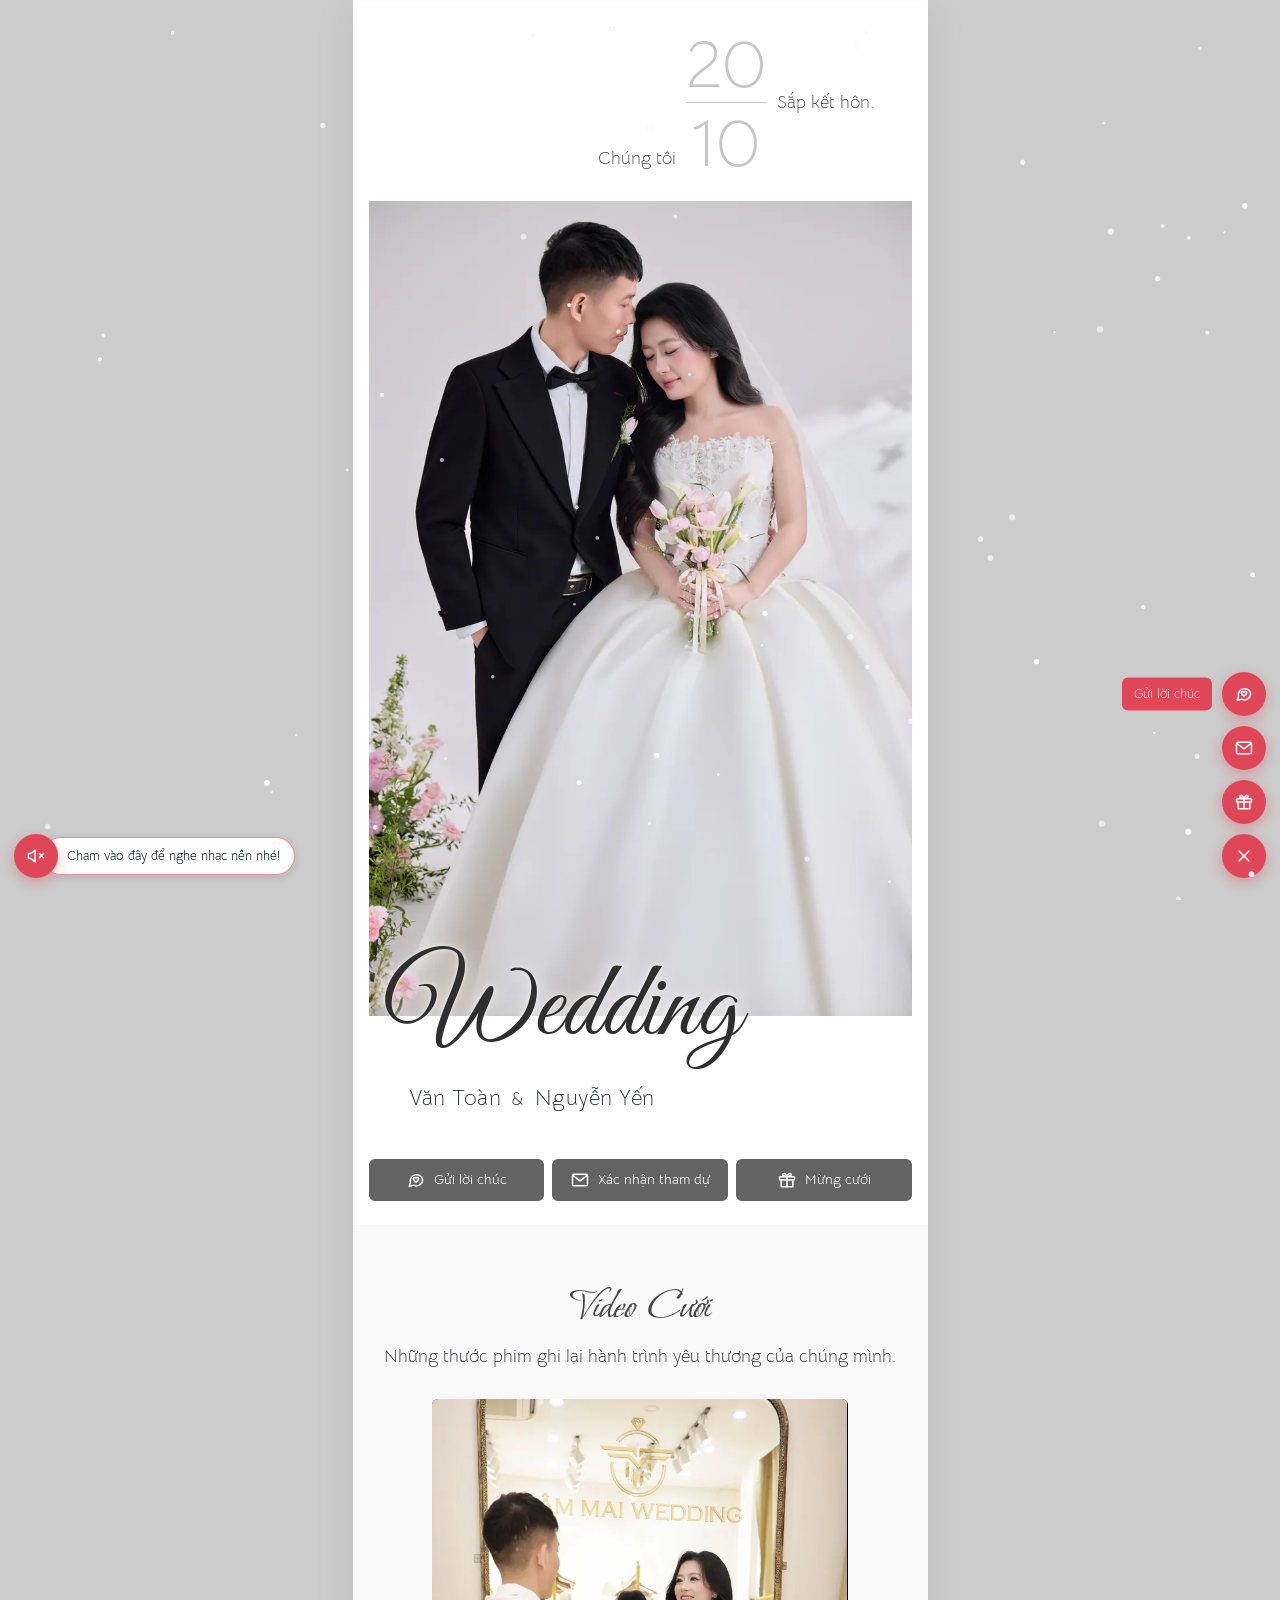
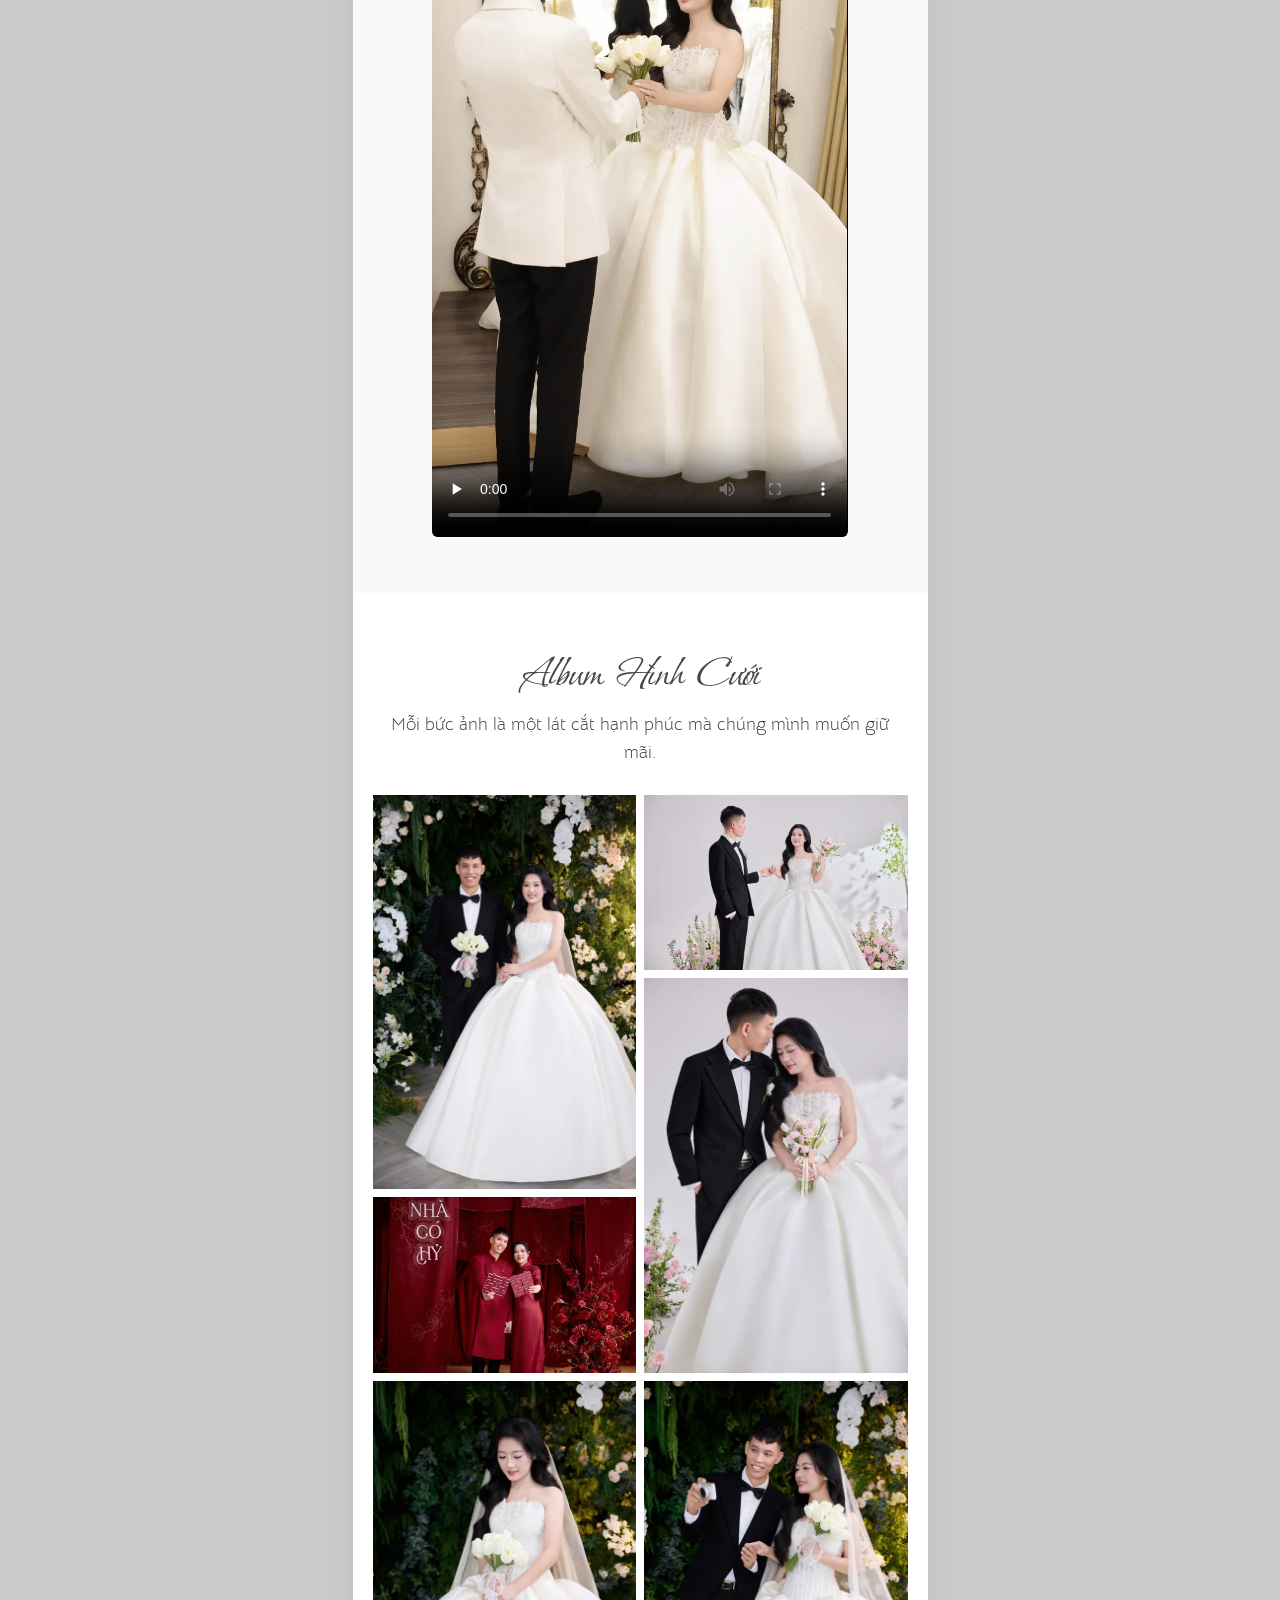
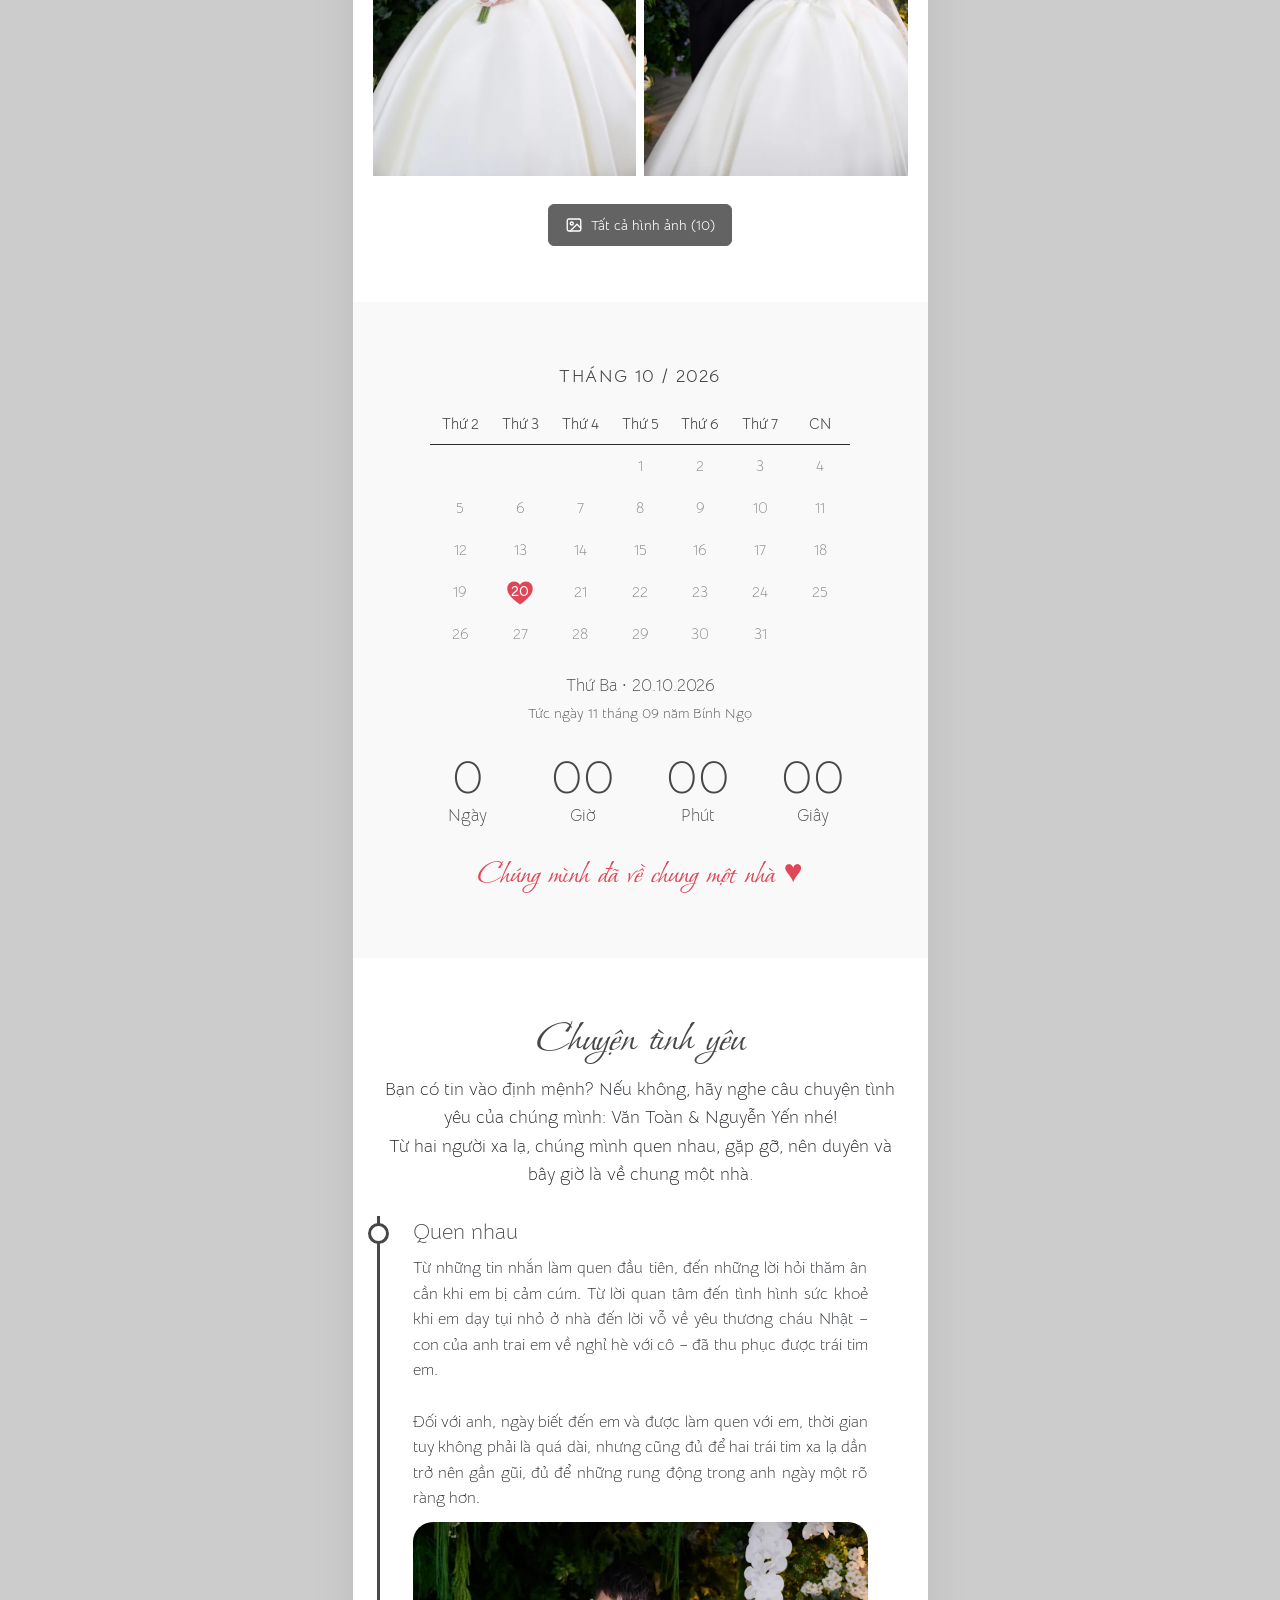
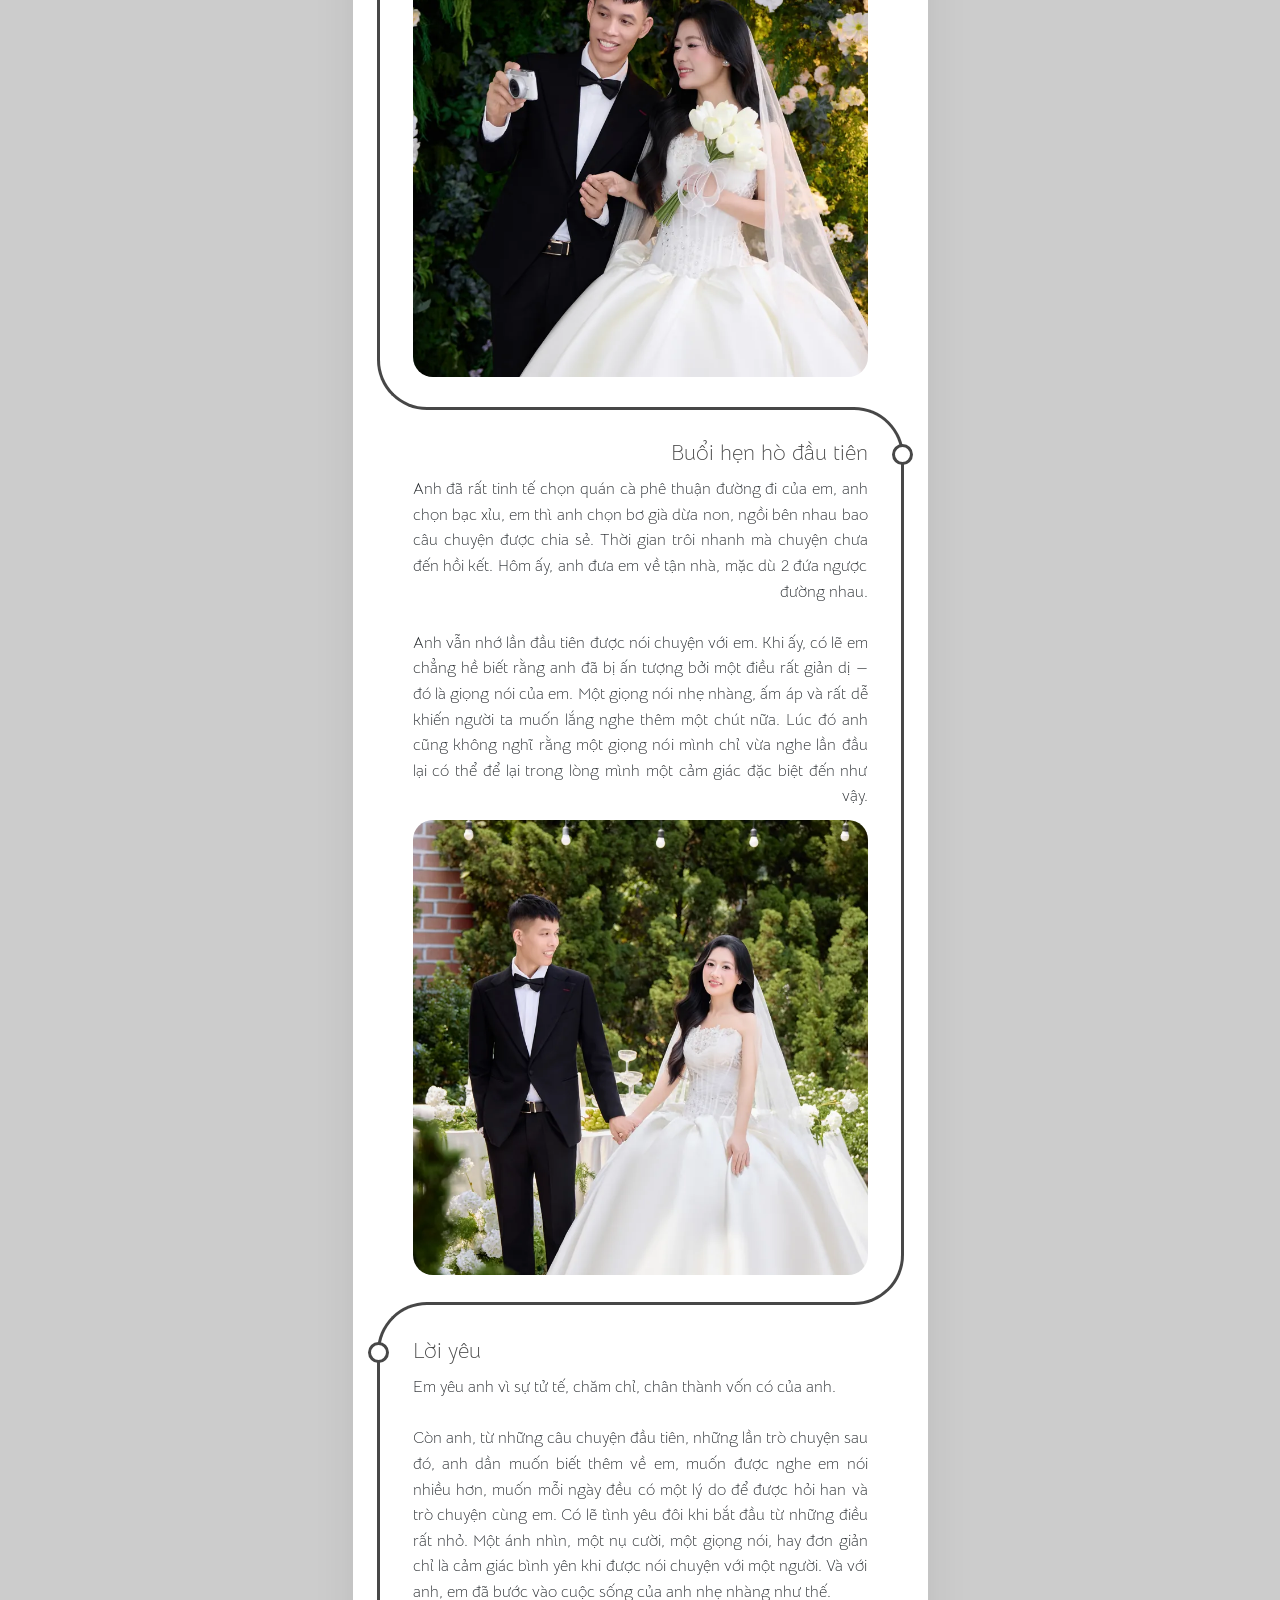
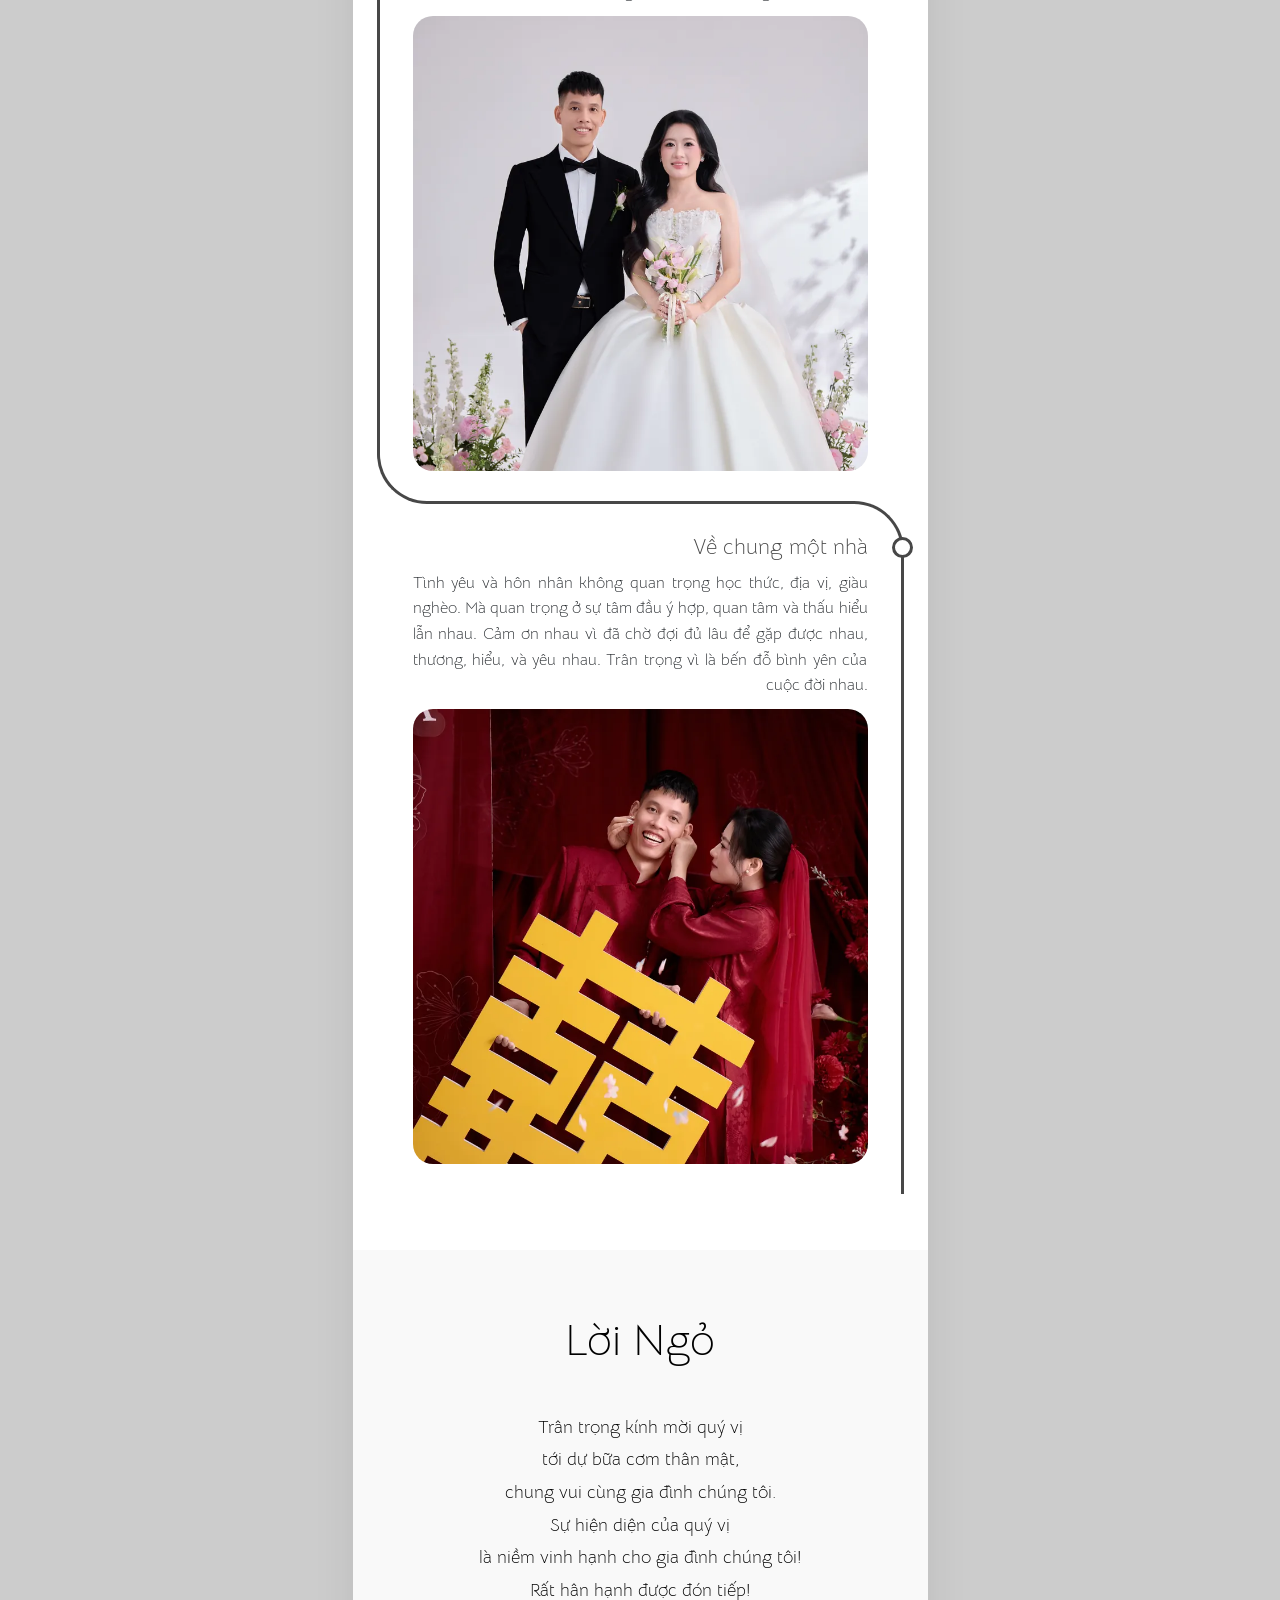
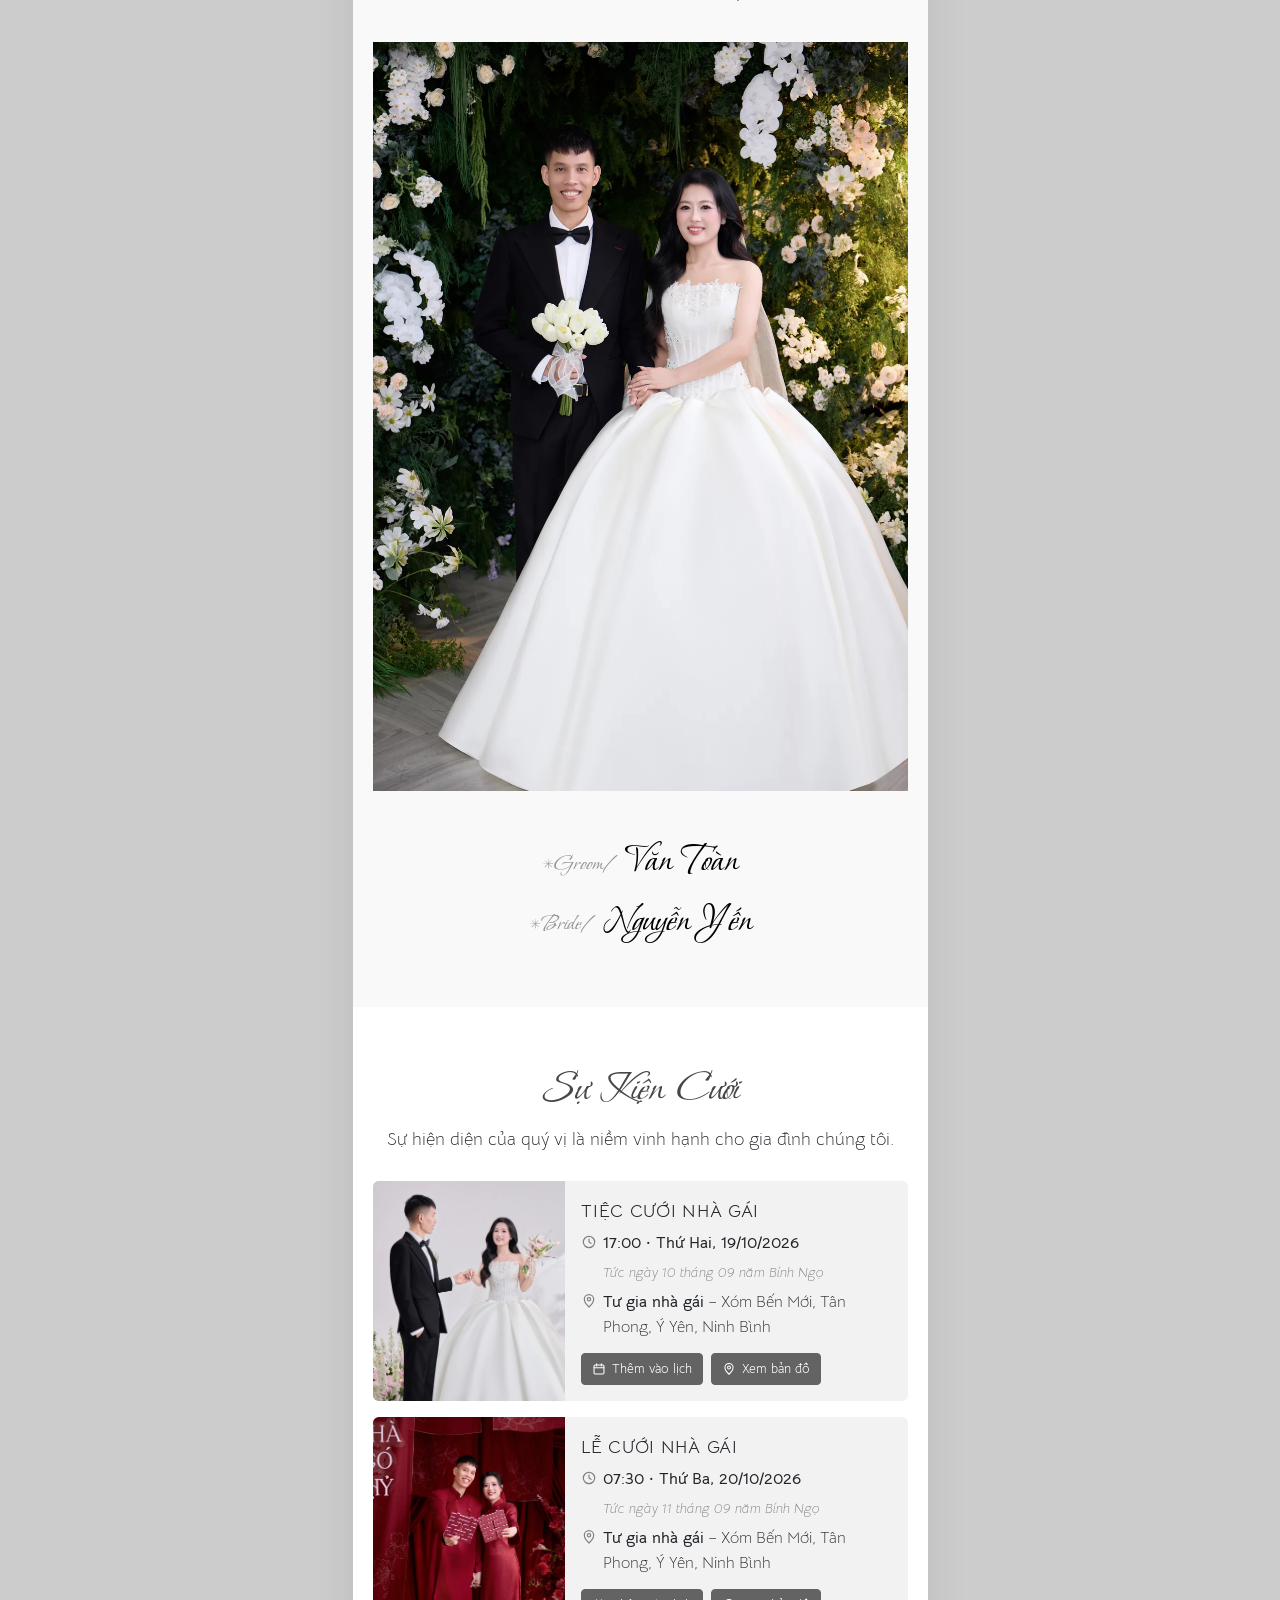
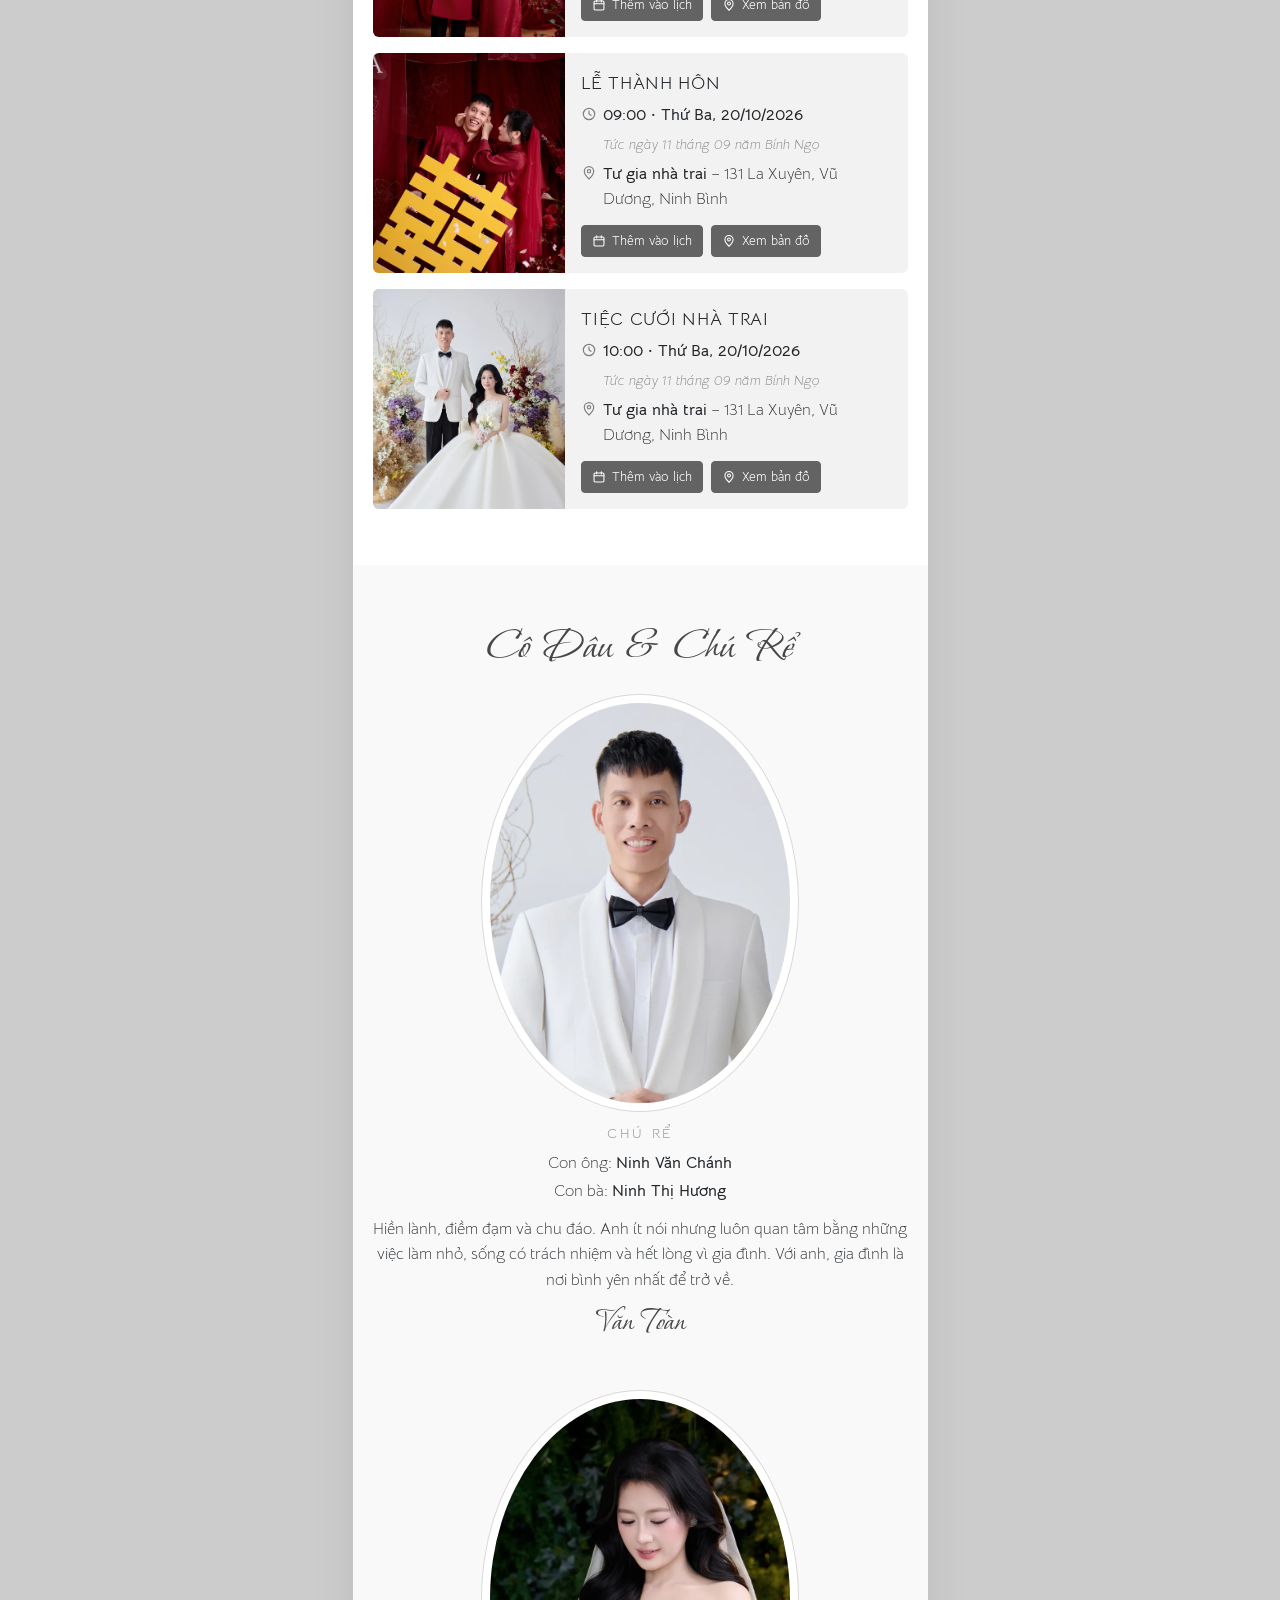
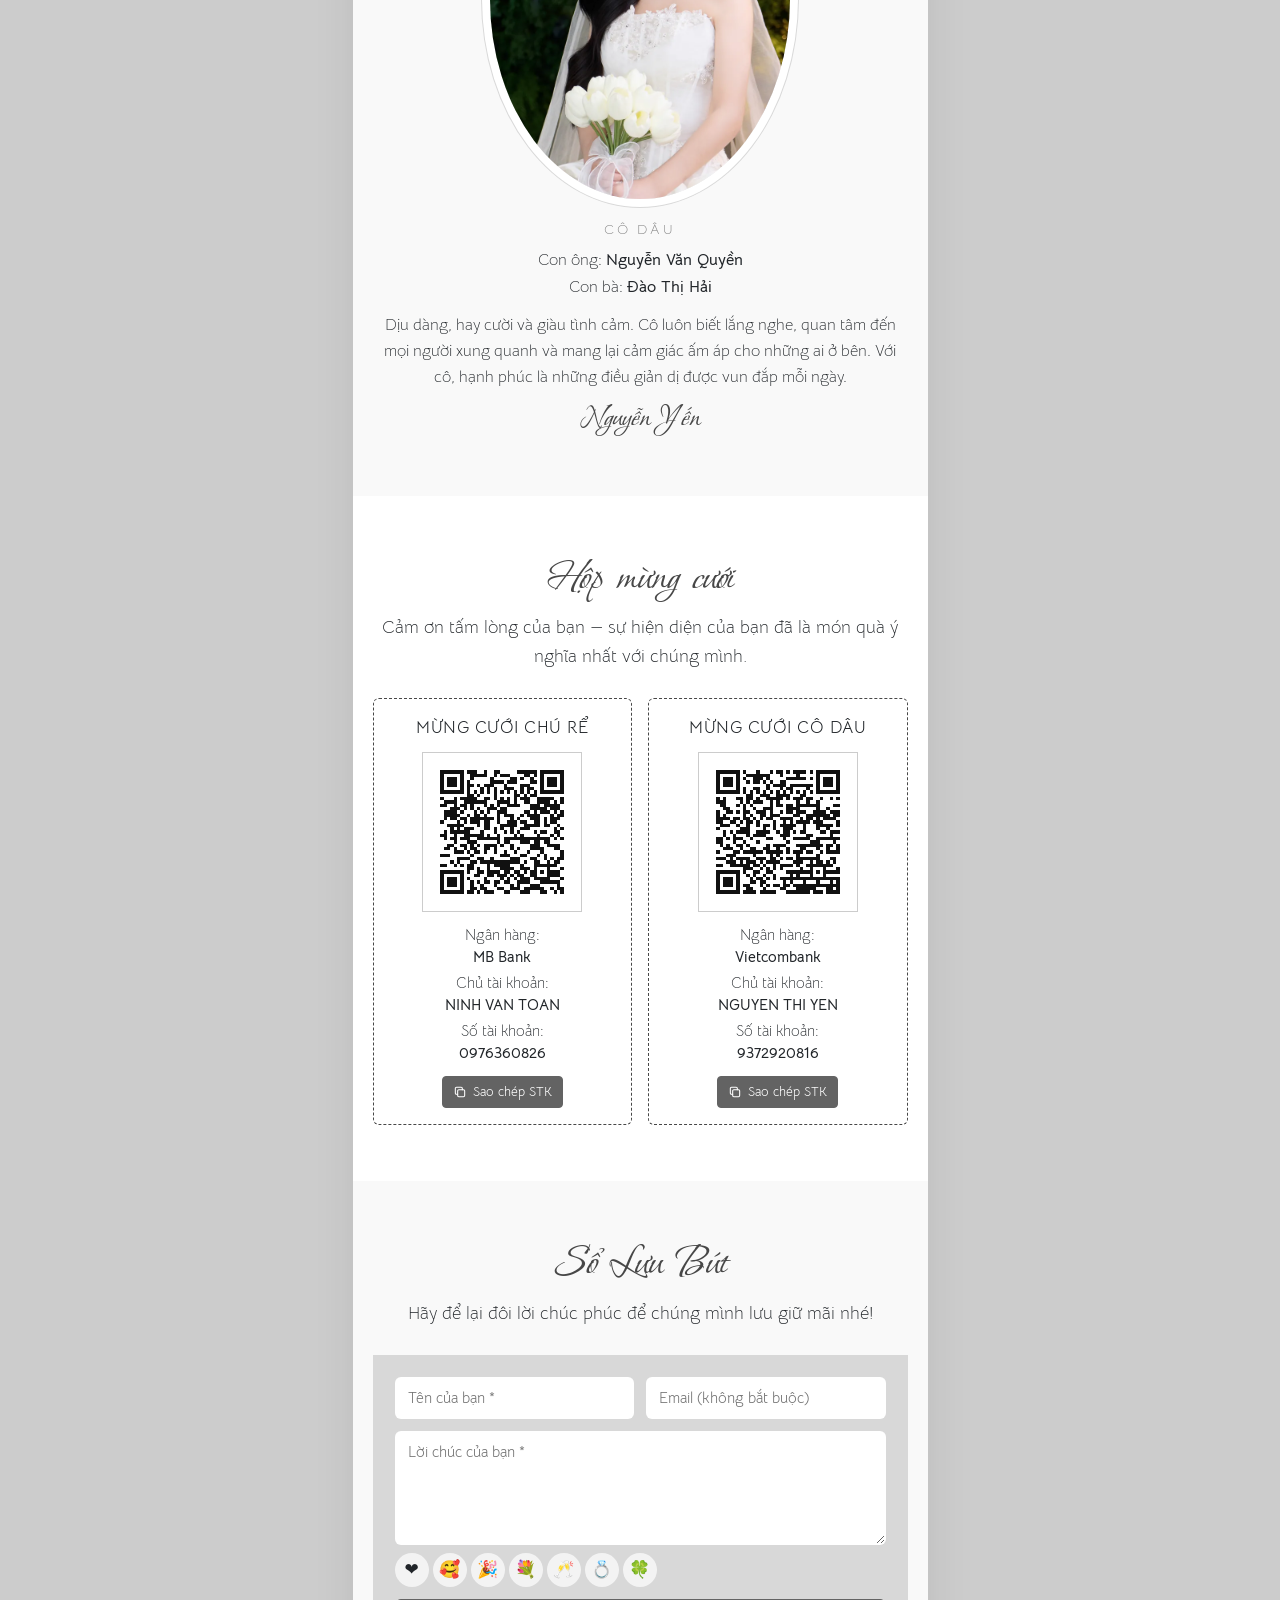
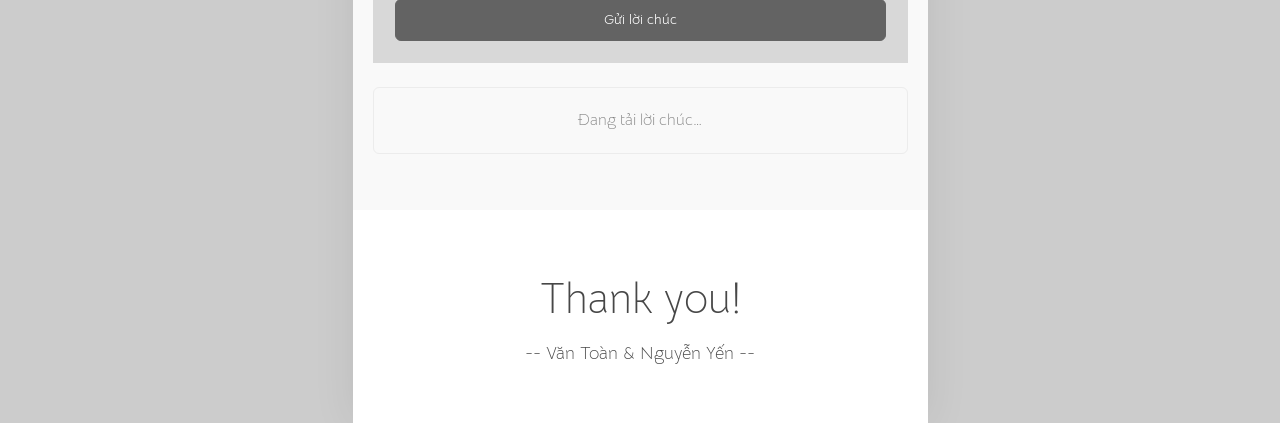
<file: index.html>
<!doctype html>
<html lang="vi">
<head>
  <meta charset="utf-8">
  <meta name="viewport" content="width=device-width, initial-scale=1, viewport-fit=cover">
  <!-- Tiêu đề & mô tả hiển thị khi chia sẻ link (Facebook, Zalo...). Sửa cho khớp với config.js -->
  <title>Văn Toàn &amp; Nguyễn Yến — Lễ Thành Hôn 20.10.2026</title>
  <meta name="description" content="Trân trọng kính mời quý vị tới dự Lễ Thành Hôn của Văn Toàn &amp; Nguyễn Yến — 9 giờ, thứ Ba 20/10/2026 tại gia đình nhà trai, 131 La Xuyên, Vũ Dương, Ninh Bình.">
  <meta property="og:type" content="website">
  <meta property="og:title" content="Văn Toàn &amp; Nguyễn Yến — Lễ Thành Hôn">
  <meta property="og:description" content="9 giờ 00, thứ Ba 20/10/2026 (tức ngày 11/9 năm Bính Ngọ) — tại gia đình nhà trai, 131 La Xuyên, Vũ Dương, Ninh Bình.">
  <!-- Ảnh chia sẻ link (Zalo, Facebook): phải là đường dẫn đầy đủ -->
  <meta property="og:url" content="https://yentoanwedding.website/">
  <meta property="og:image" content="https://yentoanwedding.website/assets/images/cuoi/og-cover.jpg">
  <meta property="og:image:width" content="1200">
  <meta property="og:image:height" content="630">
  <meta name="theme-color" content="#df4758">
  <link rel="icon" href="assets/images/favicon.svg" type="image/svg+xml">

  <link rel="preconnect" href="https://fonts.googleapis.com">
  <link rel="preconnect" href="https://fonts.gstatic.com" crossorigin>
  <link rel="stylesheet" href="https://fonts.googleapis.com/css2?family=Bellota+Text:wght@300;400;700&family=Bonheur+Royale&family=Great+Vibes&display=swap">
  <link rel="stylesheet" href="assets/css/style.css">
  <script>document.documentElement.classList.add('js');</script>
</head>
<body>
  <canvas id="fx" aria-hidden="true"></canvas>

  <!-- Thanh điều hướng (hiện ra khi cuộn qua ảnh bìa) -->
  <header class="topbar" id="topbar">
    <a class="topbar__brand" href="#home" id="brand"></a>
    <button class="icon-btn" id="menu-btn" type="button" aria-label="Mở mục lục" aria-controls="drawer" aria-expanded="false"></button>
  </header>
  <div class="backdrop" id="backdrop"></div>
  <nav class="drawer" id="drawer" aria-label="Mục lục">
    <button class="icon-btn drawer__close" id="drawer-close" type="button" aria-label="Đóng mục lục"></button>
    <p class="drawer__title" id="drawer-title"></p>
    <ul class="drawer__links" id="drawer-links"></ul>
  </nav>

  <!-- Nội dung thiệp: mỗi section được dựng từ assets/js/config.js.
       Muốn đổi thứ tự các phần, chỉ cần đổi thứ tự các thẻ <section> dưới đây. -->
  <main class="wrapper" id="app">
    <section class="hero" id="home"></section>
    <section class="quick" id="quick"></section>
    <section class="section" id="video" hidden></section>
    <section class="section" id="album" hidden></section>
    <section class="section" id="date" hidden></section>
    <section class="section" id="story" hidden></section>
    <section class="section" id="letter" hidden></section>
    <section class="section" id="events" hidden></section>
    <section class="section" id="couple" hidden></section>
    <section class="section" id="party" hidden></section>
    <section class="section" id="gifts" hidden></section>
    <section class="section" id="wishes" hidden></section>
    <footer class="section footer" id="footer" hidden></footer>
    <noscript><p class="noscript">Vui lòng bật JavaScript để xem thiệp cưới.</p></noscript>
  </main>

  <!-- Nút nổi, nhạc nền, thông báo -->
  <div class="fab" id="fab"></div>
  <div class="player" id="player" hidden></div>
  <div class="toasts" id="toasts" aria-live="polite"></div>

  <!-- Hộp thoại -->
  <dialog class="modal" id="modal-wish" aria-labelledby="modal-wish-title"></dialog>
  <dialog class="modal" id="modal-rsvp" aria-labelledby="modal-rsvp-title"></dialog>
  <dialog class="modal" id="modal-gift" aria-labelledby="modal-gift-title"></dialog>
  <dialog class="lightbox" id="lightbox" aria-label="Xem ảnh"></dialog>

  <script src="assets/js/config.js"></script>
  <script src="assets/js/app.js"></script>
</body>
</html>
</file>
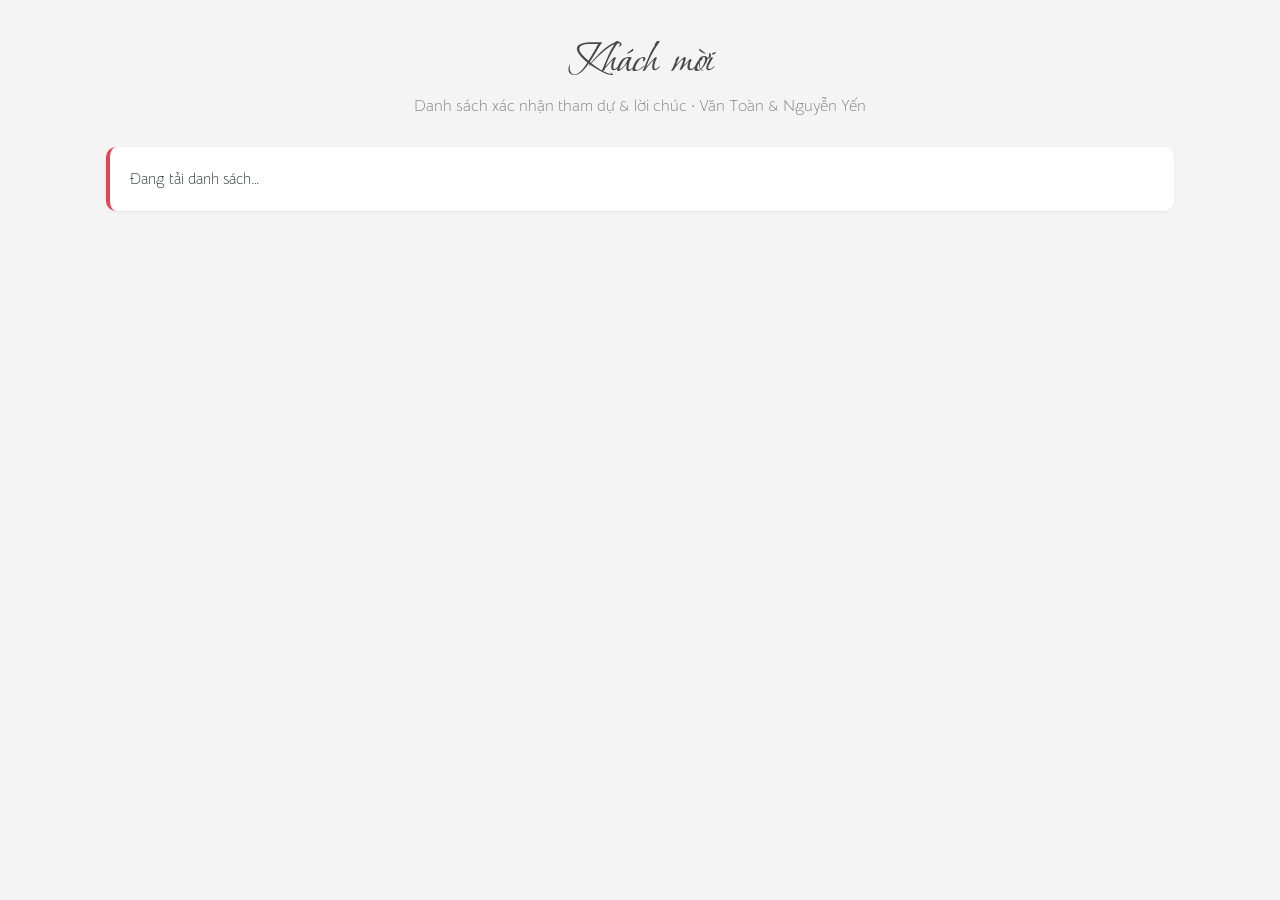
<file: quan-ly.html>
<!doctype html>
<html lang="vi">
<head>
  <meta charset="utf-8">
  <meta name="viewport" content="width=device-width, initial-scale=1">
  <meta name="robots" content="noindex, nofollow">
  <title>Danh sách khách mời</title>
  <link rel="icon" href="assets/images/favicon.svg" type="image/svg+xml">
  <link rel="stylesheet" href="https://fonts.googleapis.com/css2?family=Bellota+Text:wght@300;400;700&family=Bonheur+Royale&display=swap">
  <style>
    :root { --accent: #df4758; --ink: #212529; --muted: #777; --line: #e3e3e3; --bg: #f4f4f4; --yes: #2f7d4f; --yes-bg: #e6f4ea; --no-bg: #eee; }
    * { box-sizing: border-box; }
    [hidden] { display: none !important; }
    body { margin: 0; background: var(--bg); color: var(--ink); font: 300 16px/1.6 "Bellota Text", "Segoe UI", sans-serif; }
    main { max-width: 1100px; margin: 0 auto; padding: 32px 16px 64px; }
    h1 { margin: 0; font: 400 3rem/1.2 "Bonheur Royale", cursive; text-align: center; color: #474747; }
    .lead { margin: 4px 0 28px; text-align: center; color: var(--muted); }
    .card { margin-bottom: 16px; padding: 20px; border-radius: 10px; background: #fff; box-shadow: 0 1px 3px rgba(0, 0, 0, .06); }
    input, select { width: 100%; padding: 9px 12px; border: 1px solid #d6d6d6; border-radius: 6px; font: inherit; font-weight: 400; background: #fff; }
    input:focus, select:focus { outline: none; border-color: var(--accent); box-shadow: 0 0 0 3px rgba(223, 71, 88, .15); }
    .btn { display: inline-flex; align-items: center; gap: 6px; padding: 7px 14px; border: 1px solid #636363; border-radius: 6px; background: #636363; color: #fff; font: inherit; font-size: 14px; font-weight: 400; cursor: pointer; text-decoration: none; }
    .btn:hover { background: #4b4b4b; }
    .btn:disabled { opacity: .6; cursor: wait; }
    .btn--ghost { background: #fff; color: #333; border-color: #d6d6d6; }
    .btn--ghost:hover { background: #f3f3f3; }
    .btn--accent { background: var(--accent); border-color: var(--accent); }
    .btn--accent:hover { background: #c93a4a; }
    .notice { border-left: 4px solid var(--accent); font-size: 15px; }
    .notice p { margin: 4px 0 0; color: var(--muted); }
    .stats { display: grid; grid-template-columns: repeat(auto-fit, minmax(150px, 1fr)); gap: 12px; margin-bottom: 16px; }
    .stat { margin: 0; text-align: center; }
    .stat b { display: block; font-size: 2.2rem; font-weight: 400; line-height: 1.2; color: #474747; }
    .stat--main b { color: var(--accent); }
    .stat small { display: block; font-size: 13px; color: var(--muted); }
    .bar { display: flex; flex-wrap: wrap; gap: 10px; align-items: center; justify-content: space-between; margin-bottom: 12px; }
    .tabs { display: flex; gap: 4px; padding: 3px; border-radius: 8px; background: #f1f1f1; }
    .tabs button { padding: 6px 14px; border: 0; border-radius: 6px; background: none; font: inherit; font-size: 15px; font-weight: 400; color: #555; cursor: pointer; }
    .tabs button[aria-selected="true"] { background: #fff; color: var(--ink); box-shadow: 0 1px 2px rgba(0, 0, 0, .1); }
    .actions { display: flex; flex-wrap: wrap; gap: 6px; }
    .filters { display: grid; grid-template-columns: minmax(0, 1fr) 160px 160px; gap: 8px; margin-bottom: 10px; }
    .hint { margin: 0 0 10px; font-size: 13px; color: var(--muted); }
    .table-wrap { overflow-x: auto; }
    table { width: 100%; border-collapse: collapse; font-size: 14px; }
    th, td { padding: 8px 10px; border-bottom: 1px solid var(--line); text-align: left; vertical-align: top; }
    th { background: #fafafa; font-weight: 700; white-space: nowrap; }
    td b { font-weight: 700; }
    td.num { text-align: center; }
    td.wrap { min-width: 180px; overflow-wrap: anywhere; }
    td a { color: inherit; }
    tr.is-old td { opacity: .45; }
    .badge { display: inline-block; padding: 1px 8px; border-radius: 99px; font-size: 12px; font-weight: 400; white-space: nowrap; background: var(--no-bg); color: #555; }
    .badge--yes { background: var(--yes-bg); color: var(--yes); }
    .empty { margin: 16px 0 6px; color: var(--muted); text-align: center; }
    @media (max-width: 720px) {
      .stats { grid-template-columns: 1fr 1fr; }
      .stat--main { grid-column: 1 / -1; }
      .filters { grid-template-columns: 1fr 1fr; }
      .filters input { grid-column: 1 / -1; }
      thead { display: none; }
      table, tbody, tr, td { display: block; width: 100%; }
      tr { padding: 10px 0; border-bottom: 1px solid var(--line); }
      td { padding: 2px 0; border: 0; }
      td.num { text-align: left; }
      td[data-label]::before { content: attr(data-label) ": "; color: var(--muted); }
      td.idx, td:empty { display: none; }
    }
    @media print {
      body { background: #fff; }
      .actions, .filters, .tabs, .notice { display: none !important; }
      .card { box-shadow: none; padding: 0; }
    }
  </style>
</head>
<body>
  <main>
    <h1>Khách mời</h1>
    <p class="lead" id="couple">Danh sách xác nhận tham dự &amp; lời chúc</p>

    <section class="card notice" id="loading">Đang tải danh sách…</section>

    <section class="card notice" id="error" hidden>
      <b>Chưa tải được danh sách.</b>
      <p id="error-msg"></p>
      <p><button class="btn btn--accent" type="button" id="retry">Thử lại</button></p>
    </section>

    <section class="card notice" id="demo" hidden>
      <b>Thiệp chưa kết nối Google Sheets.</b>
      <p>Lúc này xác nhận và lời chúc của khách chỉ lưu trên máy của chính người gửi, nên bảng dưới đây chỉ có dữ liệu gửi thử từ trình duyệt này.
        Kết nối theo mục “Lưu lời chúc &amp; xác nhận vào Google Sheets” trong README là danh sách của mọi khách sẽ hiện ở đây.</p>
    </section>

    <div id="app" hidden>
      <section class="stats">
        <div class="card stat stat--main"><b id="s-guests">0</b>khách sẽ đến<small id="s-yes"></small></div>
        <div class="card stat"><b id="s-groom">0</b>khách nhà trai</div>
        <div class="card stat"><b id="s-bride">0</b>khách nhà gái</div>
        <div class="card stat"><b id="s-no">0</b>báo không đến</div>
        <div class="card stat"><b id="s-wishes">0</b>lời chúc</div>
      </section>

      <section class="card">
        <div class="bar">
          <div class="tabs" role="tablist">
            <button type="button" role="tab" aria-selected="true" data-tab="rsvp">Xác nhận tham dự <span id="n-rsvp"></span></button>
            <button type="button" role="tab" aria-selected="false" data-tab="wishes">Lời chúc <span id="n-wishes"></span></button>
          </div>
          <div class="actions">
            <button class="btn btn--ghost" type="button" id="reload">Tải lại</button>
            <button class="btn btn--ghost" type="button" id="json">Tải file JSON</button>
            <button class="btn btn--ghost" type="button" id="csv">Tải Excel (CSV)</button>
          </div>
        </div>
        <div class="filters">
          <input id="q" type="search" placeholder="Tìm tên, số điện thoại, lời nhắn…" aria-label="Tìm kiếm">
          <select id="f-attend" aria-label="Lọc theo tham dự">
            <option value="">Tất cả</option>
            <option value="Có">Sẽ đến</option>
            <option value="Không">Không đến</option>
          </select>
          <select id="f-side" aria-label="Lọc theo nhà">
            <option value="">Cả hai nhà</option>
            <option value="Nhà trai">Nhà trai</option>
            <option value="Nhà gái">Nhà gái</option>
          </select>
        </div>
        <p class="hint" id="updated"></p>
        <div class="table-wrap"><table id="table"></table></div>
        <p class="empty" id="empty" hidden></p>
      </section>
    </div>
  </main>

  <script src="assets/js/config.js"></script>
  <script src="assets/js/quan-ly.js"></script>
</body>
</html>
</file>
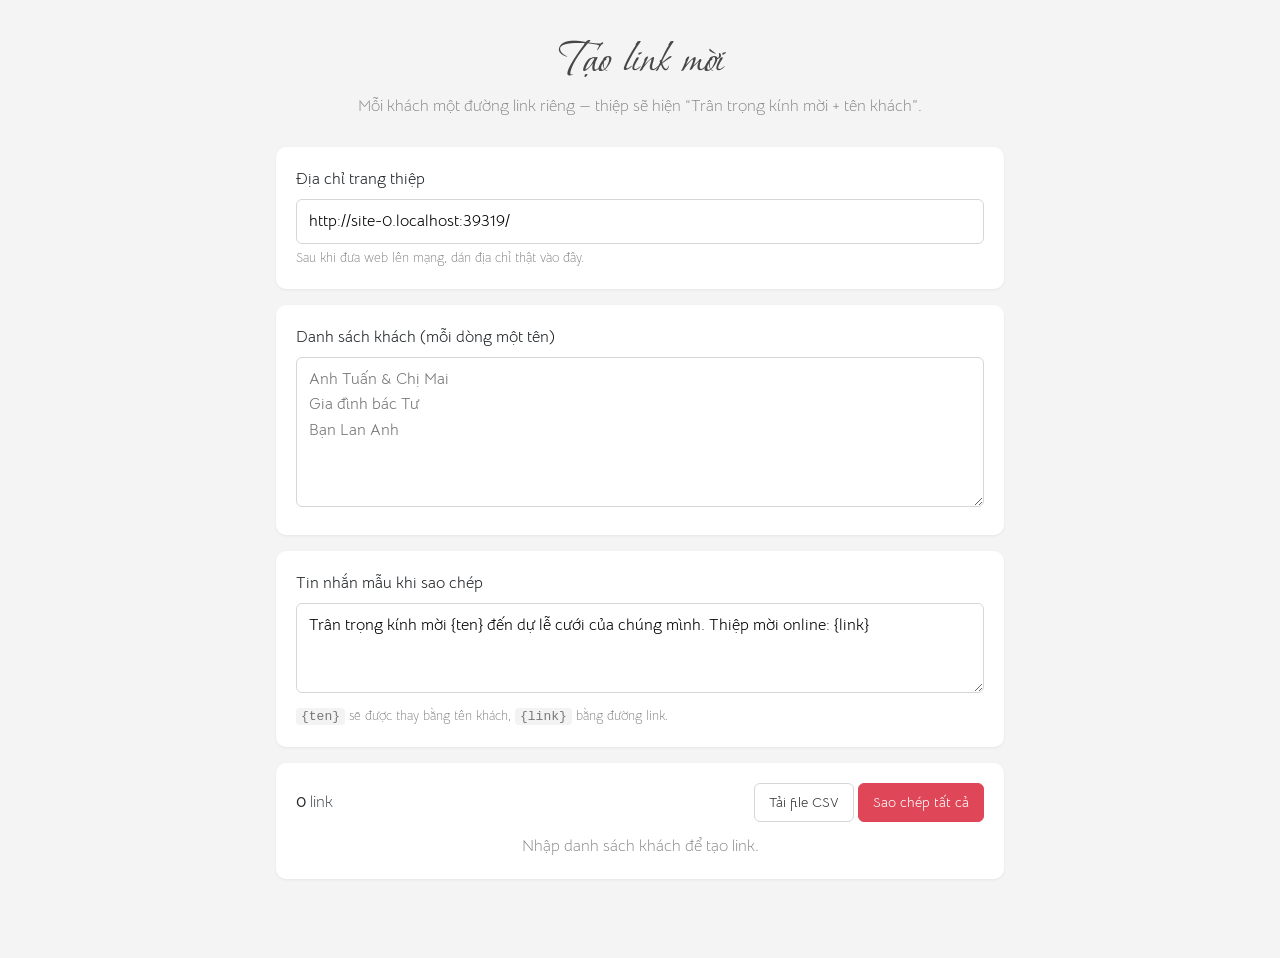
<file: tao-link.html>
<!doctype html>
<html lang="vi">
<head>
  <meta charset="utf-8">
  <meta name="viewport" content="width=device-width, initial-scale=1">
  <meta name="robots" content="noindex">
  <title>Tạo link mời</title>
  <link rel="icon" href="assets/images/favicon.svg" type="image/svg+xml">
  <link rel="stylesheet" href="https://fonts.googleapis.com/css2?family=Bellota+Text:wght@300;400;700&family=Bonheur+Royale&display=swap">
  <style>
    :root { --accent: #df4758; --ink: #212529; --muted: #777; --line: #e3e3e3; --bg: #f4f4f4; }
    * { box-sizing: border-box; }
    body { margin: 0; background: var(--bg); color: var(--ink); font: 300 16px/1.6 "Bellota Text", "Segoe UI", sans-serif; }
    main { max-width: 760px; margin: 0 auto; padding: 32px 16px 64px; }
    h1 { margin: 0; font: 400 3rem/1.2 "Bonheur Royale", cursive; text-align: center; color: #474747; }
    .lead { margin: 4px 0 28px; text-align: center; color: var(--muted); }
    .card { margin-bottom: 16px; padding: 20px; border-radius: 10px; background: #fff; box-shadow: 0 1px 3px rgba(0, 0, 0, .06); }
    label { display: block; margin-bottom: 6px; font-weight: 400; }
    .hint { margin: 4px 0 0; font-size: 13px; color: var(--muted); }
    input, textarea { width: 100%; padding: 9px 12px; border: 1px solid #d6d6d6; border-radius: 6px; font: inherit; font-weight: 400; background: #fff; }
    input:focus, textarea:focus { outline: none; border-color: var(--accent); box-shadow: 0 0 0 3px rgba(223, 71, 88, .15); }
    textarea { min-height: 150px; resize: vertical; }
    code { padding: 1px 5px; border-radius: 4px; background: #f3f3f3; font-size: 13px; }
    .bar { display: flex; flex-wrap: wrap; gap: 8px; align-items: center; justify-content: space-between; margin-bottom: 12px; }
    .bar strong { font-weight: 700; }
    .btn { display: inline-flex; align-items: center; gap: 6px; padding: 7px 14px; border: 1px solid #636363; border-radius: 6px; background: #636363; color: #fff; font: inherit; font-size: 14px; font-weight: 400; cursor: pointer; text-decoration: none; }
    .btn:hover { background: #4b4b4b; }
    .btn--ghost { background: #fff; color: #333; border-color: #d6d6d6; }
    .btn--ghost:hover { background: #f3f3f3; }
    .btn--accent { background: var(--accent); border-color: var(--accent); }
    ul { margin: 0; padding: 0; list-style: none; }
    li { display: grid; grid-template-columns: minmax(0, 1fr) auto; gap: 4px 12px; align-items: center; padding: 10px 0; border-top: 1px solid var(--line); }
    li b { font-weight: 700; overflow-wrap: anywhere; }
    li a.url { grid-column: 1; font-size: 13px; color: var(--muted); overflow-wrap: anywhere; }
    li .actions { grid-column: 2; grid-row: 1 / span 2; display: flex; gap: 6px; }
    .empty { margin: 8px 0 0; color: var(--muted); text-align: center; }
  </style>
</head>
<body>
  <main>
    <h1>Tạo link mời</h1>
    <p class="lead">Mỗi khách một đường link riêng — thiệp sẽ hiện “Trân trọng kính mời + tên khách”.</p>

    <section class="card">
      <label for="base">Địa chỉ trang thiệp</label>
      <input id="base" type="url" placeholder="https://ten-mien-cua-ban.com/">
      <p class="hint">Sau khi đưa web lên mạng, dán địa chỉ thật vào đây.</p>
    </section>

    <section class="card">
      <label for="names">Danh sách khách (mỗi dòng một tên)</label>
      <textarea id="names" placeholder="Anh Tuấn &amp; Chị Mai&#10;Gia đình bác Tư&#10;Bạn Lan Anh"></textarea>
    </section>

    <section class="card">
      <label for="tpl">Tin nhắn mẫu khi sao chép</label>
      <textarea id="tpl" style="min-height: 90px"></textarea>
      <p class="hint"><code>{ten}</code> sẽ được thay bằng tên khách, <code>{link}</code> bằng đường link.</p>
    </section>

    <section class="card">
      <div class="bar">
        <span><strong id="count">0</strong> link</span>
        <span>
          <button class="btn btn--ghost" id="csv" type="button">Tải file CSV</button>
          <button class="btn btn--accent" id="copy-all" type="button">Sao chép tất cả</button>
        </span>
      </div>
      <ul id="list"></ul>
      <p class="empty" id="empty">Nhập danh sách khách để tạo link.</p>
    </section>
  </main>

  <script>
    (function () {
      const $ = (id) => document.getElementById(id);
      const base = $('base'), names = $('names'), tpl = $('tpl'), list = $('list');
      const DEFAULT_TPL = 'Trân trọng kính mời {ten} đến dự lễ cưới của chúng mình. Thiệp mời online: {link}';
      const store = {
        get(k, d) { try { const v = localStorage.getItem('tao-link:' + k); return v == null ? d : v; } catch (e) { return d; } },
        set(k, v) { try { localStorage.setItem('tao-link:' + k, v); } catch (e) { /* bỏ qua */ } },
      };
      const esc = (s) => String(s).replace(/[&<>"']/g, (c) => ({ '&': '&amp;', '<': '&lt;', '>': '&gt;', '"': '&quot;', "'": '&#39;' }[c]));

      base.value = store.get('base', location.href.replace(/tao-link\.html.*$/, ''));
      names.value = store.get('names', '');
      tpl.value = store.get('tpl', DEFAULT_TPL);

      function rows() {
        let url;
        try { url = new URL(base.value.trim() || location.href.replace(/tao-link\.html.*$/, '')); } catch (e) { return []; }
        return names.value.split('\n').map((s) => s.trim()).filter(Boolean).map((name) => {
          const u = new URL(url.href);
          u.searchParams.set('to', name);
          return { name, link: u.href };
        });
      }
      const message = (r) => tpl.value.split('{ten}').join(r.name).split('{link}').join(r.link);

      function render() {
        store.set('base', base.value);
        store.set('names', names.value);
        store.set('tpl', tpl.value);
        const data = rows();
        $('count').textContent = data.length;
        $('empty').hidden = data.length > 0;
        list.innerHTML = data.map((r, i) => `
          <li>
            <b>${esc(r.name)}</b>
            <div class="actions">
              <button class="btn btn--ghost" type="button" data-copy="${i}">Sao chép</button>
              <a class="btn btn--ghost" href="${esc(r.link)}" target="_blank" rel="noopener">Xem</a>
            </div>
            <a class="url" href="${esc(r.link)}" target="_blank" rel="noopener">${esc(r.link)}</a>
          </li>`).join('');
      }

      async function copy(text, btn) {
        try { await navigator.clipboard.writeText(text); }
        catch (e) {
          const ta = document.createElement('textarea');
          ta.value = text;
          document.body.appendChild(ta);
          ta.select();
          try { document.execCommand('copy'); } catch (err) { /* bỏ qua */ }
          ta.remove();
        }
        const old = btn.textContent;
        btn.textContent = 'Đã sao chép ✓';
        setTimeout(() => { btn.textContent = old; }, 1500);
      }

      list.addEventListener('click', (e) => {
        const b = e.target.closest('[data-copy]');
        if (b) copy(message(rows()[Number(b.dataset.copy)]), b);
      });
      $('copy-all').addEventListener('click', (e) => copy(rows().map(message).join('\n\n'), e.currentTarget));
      $('csv').addEventListener('click', () => {
        const q = (s) => `"${String(s).replace(/"/g, '""')}"`;
        const csv = '﻿' + [['Tên khách', 'Link', 'Tin nhắn'].map(q).join(',')]
          .concat(rows().map((r) => [r.name, r.link, message(r)].map(q).join(','))).join('\r\n');
        const a = document.createElement('a');
        a.href = URL.createObjectURL(new Blob([csv], { type: 'text/csv;charset=utf-8' }));
        a.download = 'link-moi.csv';
        a.click();
        setTimeout(() => URL.revokeObjectURL(a.href), 4000);
      });
      [base, names, tpl].forEach((el) => el.addEventListener('input', render));
      render();
    })();
  </script>
</body>
</html>
</file>
<file: assets/css/style.css>
/* =====================================================================
   Thiệp cưới — giao diện một cột (lấy cảm hứng từ mẫu M-135)
   Đổi màu / font nhanh ở khối :root bên dưới.
   ===================================================================== */
:root {
  --page-bg: #cccccc;       /* nền hai bên cột nội dung */
  --paper: #ffffff;
  --paper-alt: #f9f9f9;     /* nền xen kẽ giữa các phần */
  --ink: #212529;
  --ink-soft: #474747;
  --muted: #808080;
  --line: #474747;          /* đường timeline */
  --accent: #df4758;        /* nút nổi, trái tim, nhạc */
  --btn: #636363;           /* nút xám */
  --btn-hover: #4b4b4b;
  --card: #f2f2f2;
  --form-bg: #d8d8d8;

  --font-body: "Bellota Text", "Segoe UI", system-ui, sans-serif;
  --font-script: "Bonheur Royale", "Great Vibes", cursive;
  --font-deco: "Great Vibes", "Bonheur Royale", cursive;

  --maxw: 575px;
  --radius: 6px;
}

/* ---------- Nền tảng ---------- */
*, *::before, *::after { box-sizing: border-box; }
/* Không đặt scroll-behavior: smooth ở đây: Chrome sẽ cuộn lệch trang khi mở <dialog>.
   Cuộn mượt cho link mục lục được xử lý trong app.js. */
html { -webkit-text-size-adjust: 100%; }
body {
  margin: 0;
  background: var(--page-bg);
  color: var(--ink);
  font-family: var(--font-body);
  font-weight: 300;
  font-size: 16px;
  line-height: 1.6;
  -webkit-font-smoothing: antialiased;
}
html.modal-open { overflow: hidden; }
img { max-width: 100%; height: auto; display: block; } /* height:auto để thuộc tính width/height không kéo méo khung ảnh */
button, input, select, textarea { font: inherit; color: inherit; }
button { cursor: pointer; }
a { color: inherit; }
b, strong { font-weight: 700; }
[hidden] { display: none !important; }
:focus-visible { outline: 2px solid var(--accent); outline-offset: 2px; }

.wrapper {
  position: relative;
  max-width: var(--maxw);
  min-height: 100vh;
  margin: 0 auto;
  background: var(--paper);
  overflow: hidden;
  overflow: clip;
  box-shadow: 0 0 40px rgba(0, 0, 0, .08);
}

/* ---------- Nút ---------- */
.btn {
  display: inline-flex;
  align-items: center;
  justify-content: center;
  gap: 8px;
  min-height: 42px;
  padding: 8px 16px;
  border: 1px solid var(--btn);
  border-radius: var(--radius);
  background: var(--btn);
  color: #fff;
  font-size: 14px;
  font-weight: 400;
  line-height: 1.2;
  text-decoration: none;
  transition: background .2s, border-color .2s, transform .2s;
}
.btn:hover { background: var(--btn-hover); border-color: var(--btn-hover); }
.btn:active { transform: translateY(1px); }
.btn:disabled { opacity: .6; cursor: progress; }
.btn--sm { min-height: 32px; padding: 5px 10px; font-size: 13px; border-radius: 4px; gap: 6px; }
.btn--block { width: 100%; }
.btn--accent { background: var(--accent); border-color: var(--accent); }
.btn--accent:hover { background: #c93a4b; border-color: #c93a4b; }
.icon-btn {
  display: grid;
  place-items: center;
  width: 40px;
  height: 40px;
  padding: 0;
  border: 0;
  border-radius: 50%;
  background: transparent;
}
.icon-btn:hover { background: rgba(0, 0, 0, .05); }

/* ---------- Khung section ---------- */
.section { position: relative; padding: 56px 20px; background: var(--paper); }
.section, .hero { scroll-margin-top: 52px; }
.section--alt { background: var(--paper-alt); }
.section__title {
  margin: 0;
  font-family: var(--font-script);
  font-weight: 400;
  font-size: 2.8rem;
  line-height: 1.2;
  text-align: center;
  color: var(--ink-soft);
}
.section__sub {
  max-width: 30em;
  margin: 8px auto 28px;
  font-size: 1.1rem;
  text-align: center;
  white-space: pre-line;
}
.section__title + :not(.section__sub) { margin-top: 28px; }
.center { margin-top: 20px; text-align: center; }

/* ---------- Ảnh bìa ---------- */
.hero { padding: 16px 16px 8px; background: var(--paper); }
.hero__date {
  display: flex;
  justify-content: flex-end;
  gap: 10px;
  padding: 12px 7% 16px 0;
  color: #3d3d3d;
}
.hero__we { align-self: flex-end; margin: 0 0 .3em; font-size: 1.1rem; }
.hero__soon { align-self: center; margin: 0; font-size: 1.1rem; }
.hero__nums {
  display: flex;
  flex-direction: column;
  align-items: center;
  margin: 0;
  font-size: 70px;
  font-weight: 300;
  line-height: 1;
  color: #c6c6c6;
}
.hero__nums span:first-child { padding-bottom: 4px; border-bottom: 1px solid #c6c6c6; }
.hero__nums span:last-child { padding-top: 4px; }
.hero__photo { position: relative; margin: 8px 0 0; }
.hero__photo img { width: 100%; aspect-ratio: 2 / 3; object-fit: cover; }
.hero__script {
  position: absolute;
  left: 18px;
  bottom: -.45em;
  font-family: var(--font-deco);
  font-size: clamp(76px, 20vw, 108px);
  line-height: 1;
  color: #2f2f2f;
  text-shadow: 0 0 18px rgba(255, 255, 255, .9), 0 0 4px rgba(255, 255, 255, .8);
  pointer-events: none;
}
.hero__names {
  margin: 0;
  padding: 64px 40px 12px;
  font-size: 22px;
  font-weight: 300;
  letter-spacing: .02em;
}
.hero__names small { margin: 0 .2em; font-size: .875em; }
.hero__guest {
  margin: 8px 40px 16px;
  padding: 14px 16px;
  border: 1px dashed #c6c6c6;
  border-radius: var(--radius);
  text-align: center;
  font-size: 1rem;
}
.hero__guest strong {
  display: block;
  font-family: var(--font-script);
  font-weight: 400;
  font-size: 2.2rem;
  line-height: 1.2;
  color: var(--accent);
}

/* ---------- Hàng nút nhanh ---------- */
.quick { padding: 24px 16px; background: var(--paper); }
.quick__row { display: grid; grid-template-columns: repeat(3, 1fr); gap: 8px; }
.quick__row .btn { padding: 8px; }

/* ---------- Video ---------- */
.video {
  position: relative;
  aspect-ratio: 16 / 9;
  overflow: hidden;
  border-radius: var(--radius);
  background: #111;
}
.video img { width: 100%; height: 100%; object-fit: cover; }
.video iframe { position: absolute; inset: 0; width: 100%; height: 100%; border: 0; }
.video video { display: block; width: 100%; height: 100%; object-fit: contain; background: #000; }
/* Video dọc: khung dọc, không cao quá màn hình */
.video--portrait { width: min(100%, calc(82vh * var(--vr, .5625))); margin-inline: auto; }
.video__play {
  position: absolute;
  inset: 0;
  width: 72px;
  height: 72px;
  margin: auto;
  border: 0;
  border-radius: 50%;
  display: grid;
  place-items: center;
  background: var(--accent);
  color: #fff;
  box-shadow: 0 0 0 10px rgba(255, 255, 255, .3);
  transition: transform .25s;
}
.video__play:hover { transform: scale(1.08); }
.video__play svg { margin-left: 4px; }

/* ---------- Album (masonry) ---------- */
.masonry { column-count: 2; column-gap: 8px; }
.masonry__item {
  display: block;
  width: 100%;
  margin: 0 0 8px;
  padding: 0;
  border: 0;
  overflow: hidden;
  background: #eee;
  break-inside: avoid;
  cursor: zoom-in;
}
.masonry__item img { width: 100%; height: auto; transition: transform .6s ease; }
.masonry__item:hover img { transform: scale(1.05); }

/* ---------- Lịch & đếm ngược ---------- */
.cal { max-width: 420px; margin: 0 auto; }
.cal table { width: 100%; border-collapse: collapse; table-layout: fixed; }
.cal caption {
  padding: 4px 0 14px;
  font-size: 1.1rem;
  font-weight: 400;
  letter-spacing: .08em;
  text-transform: uppercase;
  color: var(--ink-soft);
}
.cal th {
  padding: 8px 0;
  border-bottom: 1px solid #2a2a2d;
  font-size: .95rem;
  font-weight: 400;
  color: var(--ink-soft);
}
.cal td { height: 42px; text-align: center; font-size: .95rem; color: var(--muted); }
.cal__day {
  position: relative;
  display: inline-grid;
  place-items: center;
  width: 38px;
  height: 36px;
  color: #fff;
  font-weight: 700;
}
.cal__day svg { position: absolute; inset: 0; width: 100%; height: 100%; color: var(--accent); animation: beat 1.6s ease-in-out infinite; }
.cal__day span { position: relative; margin-top: -2px; }
.date__line { margin: 18px 0 0; text-align: center; font-size: 1.05rem; color: var(--ink-soft); }
.countdown {
  display: grid;
  grid-template-columns: repeat(4, 1fr);
  max-width: 460px;
  margin: 24px auto 0;
  text-align: center;
  color: var(--ink-soft);
}
.countdown b { display: block; font-size: 48px; font-weight: 300; line-height: 1.1; font-variant-numeric: tabular-nums; }
.countdown span { font-size: 1.05rem; }
.countdown__done { margin: 20px 0 0; text-align: center; font-family: var(--font-script); font-size: 2rem; color: var(--accent); }

/* ---------- Chuyện tình yêu (timeline zig-zag) ---------- */
.timeline { padding: 0 4px; }
.tl { position: relative; padding: 30px 24px; }
.tl::before {
  content: "";
  position: absolute;
  top: 0;
  bottom: 0;
  width: 50%;
  border: 3px solid var(--line);
  pointer-events: none;
}
.tl:nth-child(odd)::before { left: 0; top: -3px; bottom: -3px; border-right: 0; border-radius: 50px 0 0 50px; }
.tl:nth-child(even)::before { right: 0; border-left: 0; border-radius: 0 50px 50px 0; }
.tl:first-child::before { top: 0; border-top: 0; border-top-left-radius: 0; }
.tl:last-child:nth-child(odd)::before { bottom: 0; border-bottom: 0; border-bottom-left-radius: 0; }
.tl:last-child:nth-child(even)::before { border-bottom: 0; border-bottom-right-radius: 0; }
.tl:first-child { padding-top: 0; }
.tl__info { position: relative; display: flex; flex-direction: column; gap: 10px; padding: 0 12px; }
.tl:nth-child(even) .tl__info { text-align: right; }
.tl__date { font-size: 1rem; }
.tl__title { position: relative; margin: 0; font-size: 1.4rem; font-weight: 300; line-height: 1.35; color: var(--ink-soft); }
.tl__title::before {
  content: "";
  position: absolute;
  top: .3em;
  width: 15px;
  height: 15px;
  border: 3px solid var(--line);
  border-radius: 50%;
  background: var(--paper);
  box-sizing: content-box;
}
/* chấm tròn nằm đúng tâm đường kẻ 3px: -(padding .tl + padding .tl__info + 10.5px) + 1.5px */
.tl:nth-child(odd) .tl__title::before { left: -45px; }
.tl:nth-child(even) .tl__title::before { right: -45px; }
/* Đoạn dài: canh đều hai bên, dòng cuối vẫn theo phía của mốc (trái/phải) */
.tl__text { margin: 0; white-space: pre-line; text-align: justify; }
.tl:nth-child(even) .tl__text { text-align-last: right; }
.tl__img { overflow: hidden; border-radius: 20px; }
.tl__img img { width: 100%; aspect-ratio: 1; object-fit: cover; }

/* ---------- Lời ngỏ ---------- */
.letter__title { margin: 0; font-size: 2.7rem; font-weight: 300; text-align: center; color: #000; }
.letter__text {
  max-width: 380px;
  margin: 36px auto;
  font-size: 1.1rem;
  line-height: 1.85;
  text-align: center;
  white-space: pre-line;
  color: #000;
}
.letter__photo { margin: 0; }
.letter__photo img { width: 100%; aspect-ratio: 5 / 7; object-fit: cover; }
.letter__sign { margin-top: 40px; text-align: center; font-family: var(--font-script); }
.letter__sign p { margin: 0; font-size: 1.5rem; line-height: 1.5; color: #949494; }
.letter__sign span { margin-left: .15em; font-size: 2.5rem; color: #000; }

/* ---------- Sự kiện ---------- */
.events { display: flex; flex-direction: column; gap: 16px; }
.event { display: flex; min-height: 190px; overflow: visible; border-radius: var(--radius); background: var(--card); }
.event__media { position: relative; flex: 0 0 36%; overflow: hidden; border-radius: var(--radius) 0 0 var(--radius); background: #ddd; }
.event__media img { position: absolute; inset: 0; width: 100%; height: 100%; object-fit: cover; }
.event__dress {
  position: absolute;
  left: 0;
  right: 0;
  bottom: 0;
  display: flex;
  justify-content: center;
  gap: 5px;
  padding: 5px 4px;
  background: rgba(246, 246, 246, .75);
}
.event__dress i { width: 22px; height: 22px; border-radius: 50%; box-shadow: inset 0 0 0 1px rgba(0, 0, 0, .12); }
.event__dress::before {
  content: "Dress code";
  position: absolute;
  left: 50%;
  bottom: 100%;
  transform: translateX(-50%);
  padding: 2px 8px;
  border-radius: 4px 4px 0 0;
  background: rgba(246, 246, 246, .75);
  font-size: 11px;
  letter-spacing: .04em;
  white-space: nowrap;
}
.event__body { flex: 1; min-width: 0; display: flex; flex-direction: column; gap: 6px; padding: 16px; }
.event__title { margin: 0; font-size: 1.1rem; font-weight: 400; letter-spacing: .04em; text-transform: uppercase; }
.event__time, .event__place { display: flex; gap: 6px; align-items: flex-start; margin: 0; }
.event__time svg, .event__place svg { flex: 0 0 auto; margin-top: 3px; color: var(--muted); }
.event__lunar { margin: -2px 0 0 22px; font-size: .9rem; font-style: italic; color: var(--muted); }
.event__actions { display: flex; flex-wrap: wrap; gap: 8px; margin-top: auto; padding-top: 6px; }

/* Thêm vào lịch */
.atc { position: relative; }
.atc summary { list-style: none; }
.atc summary::-webkit-details-marker { display: none; }
.atc__menu {
  position: absolute;
  z-index: 5;
  top: calc(100% + 6px);
  left: 0;
  min-width: 190px;
  padding: 6px;
  border-radius: 8px;
  background: #fff;
  box-shadow: 0 10px 30px rgba(0, 0, 0, .15);
}
.atc__menu a, .atc__menu button {
  display: block;
  width: 100%;
  padding: 8px 10px;
  border: 0;
  border-radius: 6px;
  background: none;
  font-size: 14px;
  text-align: left;
  text-decoration: none;
}
.atc__menu a:hover, .atc__menu button:hover { background: #f3f3f3; }

/* ---------- Cô dâu & chú rể ---------- */
.member { margin: 0 0 56px; text-align: center; }
.member:last-child { margin-bottom: 0; }
.member__photo {
  width: min(72%, 300px);
  aspect-ratio: 3 / 4;
  margin: 0 auto 20px;
  overflow: hidden;
  border-radius: 50%;
  box-shadow: 0 0 0 8px var(--paper), 0 0 0 9px #d9d9d9;
  animation: float 6s ease-in-out infinite;
}
.member:nth-child(2) .member__photo { animation-delay: -3s; }
.member__photo img { width: 100%; height: 100%; object-fit: cover; }
.member__role { margin: 0 0 6px; font-size: .85rem; letter-spacing: .2em; text-transform: uppercase; color: var(--muted); }
.member__parents { line-height: 1.7; }
.member__bio {
  margin: 12px 0 0;
  display: -webkit-box;
  -webkit-box-orient: vertical;
  -webkit-line-clamp: 3;
  overflow: hidden;
}
.member__bio.is-open { display: block; }
.member__more { margin: 2px 0 0; padding: 4px 8px; border: 0; background: none; font-weight: 700; }
.member__foot { display: flex; justify-content: center; align-items: center; gap: 10px; margin-top: 8px; }
.member__name { font-family: var(--font-script); font-size: 2rem; line-height: 1.3; color: var(--ink-soft); }
.socials { display: flex; gap: 10px; margin: 0; padding: 0; list-style: none; }
.socials a { display: grid; place-items: center; width: 24px; height: 24px; color: var(--ink-soft); transition: color .2s; }
.socials a:hover { color: var(--accent); }

/* ---------- Phù dâu & phù rể ---------- */
.party { display: grid; grid-template-columns: 1fr 1fr; gap: 36px 16px; }
.person { text-align: center; }
.person__avatar { width: 75%; aspect-ratio: 1; margin: 0 auto 14px; overflow: hidden; border-radius: 50%; }
.person__avatar img { width: 100%; height: 100%; object-fit: cover; transition: transform .6s; }
.person:hover .person__avatar img { transform: scale(1.06); }
.person__name { margin: 0; font-size: 1.35rem; font-weight: 300; line-height: 1.3; }
.person__role { margin: 2px 0 6px; font-size: .8rem; letter-spacing: .18em; text-transform: uppercase; color: var(--muted); }
.person__bio { margin: 0; font-size: 1rem; }

/* ---------- Hộp mừng cưới ---------- */
.gifts { display: grid; grid-template-columns: 1fr 1fr; gap: 16px; }
.gifts--single { grid-template-columns: minmax(0, 300px); justify-content: center; }
.gift {
  display: flex;
  flex-direction: column;
  align-items: center;
  min-width: 0;
  padding: 16px 12px;
  border: 1px dashed var(--line);
  border-radius: var(--radius);
  background: var(--paper);
  text-align: center;
}
.gift__label { margin-bottom: 10px; font-size: 1.05rem; font-weight: 400; letter-spacing: .03em; text-transform: uppercase; }
.gift__qr {
  width: 100%;
  max-width: 160px;
  aspect-ratio: 1;
  margin: 0 auto 12px;
  padding: 4px;
  border: 1px solid #ccc;
  background: #fff;
  object-fit: contain;
}
.gift p { width: 100%; margin: 0 0 4px; font-size: .95rem; line-height: 1.45; overflow-wrap: anywhere; }
.gift p b { display: block; font-weight: 700; }
.gift .btn { margin-top: 8px; }

/* ---------- Sổ lưu bút ---------- */
.wish-form { padding: 22px; background: var(--form-bg); }
.form-row { display: flex; gap: 12px; margin-bottom: 12px; }
.form-row > * { flex: 1; min-width: 0; }
.field {
  display: block;
  width: 100%;
  min-height: 40px;
  padding: 8px 12px;
  border: 1px solid transparent;
  border-radius: var(--radius);
  background: #fff;
  font-size: 15px;
  font-weight: 400;
}
.field:focus { outline: none; border-color: var(--accent); box-shadow: 0 0 0 3px rgba(223, 71, 88, .15); }
textarea.field { min-height: 110px; resize: vertical; }
.emoji-bar { display: flex; flex-wrap: wrap; gap: 4px; margin: 8px 0 12px; }
.emoji-bar button {
  width: 34px;
  height: 34px;
  padding: 0;
  border: 0;
  border-radius: 50%;
  background: rgba(255, 255, 255, .7);
  font-size: 17px;
  line-height: 1;
}
.emoji-bar button:hover { background: #fff; }
.hp { position: absolute !important; left: -9999px; width: 1px; height: 1px; opacity: 0; }
.form-msg { margin: 10px 0 0; font-size: 14px; font-weight: 400; text-align: center; }
.form-msg:empty { display: none; }
.form-msg.is-error { color: #b3261e; }
.wish-list {
  max-height: 440px;
  margin-top: 24px;
  padding: 4px 16px;
  overflow-y: auto;
  border: 1px solid #ececec;
  border-radius: var(--radius);
  overscroll-behavior: contain;
}
.wish { padding: 12px 0; border-bottom: 1px solid #efefef; }
.wish:last-child { border-bottom: 0; }
.wish__head { display: flex; justify-content: space-between; gap: 12px; align-items: baseline; }
.wish__head b { font-size: 15px; }
.wish__head time { flex: 0 0 auto; font-size: 12px; color: var(--muted); }
.wish p { margin: 4px 0 0; font-size: 15px; white-space: pre-line; overflow-wrap: anywhere; }
.wish.is-new { animation: flash 1.6s ease; }
.wish-empty { margin: 16px 0; text-align: center; color: var(--muted); }

/* ---------- Chân trang ---------- */
.footer { text-align: center; }
.footer__title { margin: 0; font-size: 2.6rem; font-weight: 300; color: var(--ink-soft); }
.footer__sub { margin: 6px 0 0; font-size: 1.1rem; color: var(--ink-soft); }

/* ---------- Thanh trên & mục lục ---------- */
.topbar {
  position: fixed;
  z-index: 45;
  top: 0;
  left: 50%;
  display: flex;
  justify-content: space-between;
  align-items: center;
  width: 100%;
  max-width: var(--maxw);
  padding: 4px 8px 4px 18px;
  background: rgba(255, 255, 255, .96);
  box-shadow: 0 1px 8px rgba(0, 0, 0, .08);
  transform: translate(-50%, -110%);
  transition: transform .35s ease;
}
.topbar.is-visible { transform: translate(-50%, 0); }
.topbar__brand { font-family: var(--font-script); font-size: 1.9rem; line-height: 1.3; text-decoration: none; color: var(--ink-soft); }
.backdrop {
  position: fixed;
  z-index: 65;
  inset: 0;
  background: rgba(0, 0, 0, .4);
  opacity: 0;
  pointer-events: none;
  transition: opacity .3s;
}
.backdrop.is-open { opacity: 1; pointer-events: auto; }
.drawer {
  position: fixed;
  z-index: 70;
  top: 0;
  right: 0;
  bottom: 0;
  width: min(280px, 82vw);
  padding: 16px 20px;
  overflow-y: auto;
  background: #fff;
  box-shadow: -6px 0 30px rgba(0, 0, 0, .12);
  transform: translateX(105%);
  transition: transform .35s ease;
  visibility: hidden;
}
.drawer.is-open { transform: none; visibility: visible; }
.drawer__close { margin-left: auto; }
.drawer__title { margin: 0 0 12px; font-family: var(--font-script); font-size: 2rem; text-align: center; color: var(--ink-soft); }
.drawer__links { margin: 0; padding: 0; list-style: none; }
.drawer__links a { display: block; padding: 11px 4px; border-bottom: 1px solid #f0f0f0; text-decoration: none; }
.drawer__links a:hover { color: var(--accent); }

/* ---------- Nút nổi bên phải ---------- */
.fab {
  position: fixed;
  z-index: 40;
  right: max(14px, env(safe-area-inset-right));
  bottom: max(22px, env(safe-area-inset-bottom));
  display: flex;
  flex-direction: column;
  align-items: flex-end;
  gap: 10px;
}
.fab__items { display: flex; flex-direction: column; align-items: flex-end; gap: 10px; transition: opacity .25s, transform .25s; }
.fab.is-collapsed .fab__items { opacity: 0; transform: translateY(20px) scale(.6); pointer-events: none; }
.fab__btn {
  position: relative;
  display: grid;
  place-items: center;
  width: 44px;
  height: 44px;
  padding: 0;
  border: 0;
  border-radius: 50%;
  background: var(--accent);
  color: #fff;
  box-shadow: 0 4px 14px rgba(223, 71, 88, .4);
  transition: transform .2s;
}
.fab__btn:hover { transform: scale(1.08); }
.fab__label {
  position: absolute;
  top: 50%;
  right: 54px;
  padding: 6px 12px;
  border-radius: 6px;
  background: var(--accent);
  color: #fff;
  font-size: 13px;
  white-space: nowrap;
  opacity: 0;
  transform: translate(8px, -50%);
  transition: opacity .2s, transform .2s;
  pointer-events: none;
}
.fab__btn:hover .fab__label, .fab__btn:focus-visible .fab__label, .fab__btn.is-peek .fab__label { opacity: 1; transform: translate(0, -50%); }
.shake > svg { animation: shake 2.8s ease-in-out infinite; }

/* ---------- Nhạc nền bên trái ---------- */
.player {
  position: fixed;
  z-index: 40;
  left: max(14px, env(safe-area-inset-left));
  bottom: max(22px, env(safe-area-inset-bottom));
  display: flex;
  align-items: center;
}
.player__btn {
  position: relative;
  z-index: 1;
  display: grid;
  place-items: center;
  width: 44px;
  height: 44px;
  padding: 0;
  border: 0;
  border-radius: 50%;
  background: var(--accent);
  color: #fff;
  box-shadow: 0 4px 14px rgba(223, 71, 88, .4);
}
.player.is-playing .player__btn::after {
  content: "";
  position: absolute;
  inset: -6px;
  border: 2px solid var(--accent);
  border-radius: 50%;
  animation: ripple 1.8s ease-out infinite;
}
.player__hint {
  margin-left: -16px;
  padding: 8px 14px 8px 24px;
  border: 1px solid rgba(223, 71, 88, .6);
  border-radius: 20px;
  background: #fff;
  box-shadow: 0 2px 10px rgba(0, 0, 0, .12);
  font-size: 13px;
  font-weight: 400;
  white-space: nowrap;
  animation: fadeIn .5s ease;
}

/* ---------- Thông báo ---------- */
.toasts {
  position: fixed;
  z-index: 60;
  top: calc(12px + env(safe-area-inset-top));
  right: 12px;
  display: flex;
  flex-direction: column;
  gap: 8px;
  width: min(330px, calc(100vw - 24px));
  pointer-events: none;
  transition: top .35s ease;
}
body.has-topbar .toasts { top: calc(64px + env(safe-area-inset-top)); }
.toast {
  display: flex;
  gap: 10px;
  align-items: flex-start;
  padding: 10px 12px;
  border-radius: 12px;
  background: rgba(247, 247, 251, .97);
  box-shadow: 0 8px 26px rgba(0, 0, 0, .14);
  font-size: 13px;
  line-height: 1.4;
  pointer-events: auto;
  animation: toastIn .4s ease;
}
.toast.is-leaving { animation: toastOut .35s ease forwards; }
.toast__icon { flex: 0 0 30px; height: 30px; display: grid; place-items: center; border-radius: 50%; background: var(--accent); color: #fff; }
.toast--success .toast__icon { background: #3a9a5b; }
.toast--error .toast__icon { background: #c0392b; }
.toast__body { flex: 1; min-width: 0; }
.toast__body b { display: block; font-size: 13px; }
.toast__body p { margin: 2px 0 0; display: -webkit-box; -webkit-box-orient: vertical; -webkit-line-clamp: 2; overflow: hidden; }
.toast__close { flex: 0 0 auto; width: 24px; height: 24px; padding: 0; border: 0; border-radius: 50%; background: none; color: var(--muted); display: grid; place-items: center; }
.toast__close:hover { background: rgba(0, 0, 0, .06); }

/* ---------- Hộp thoại ---------- */
.modal {
  width: min(480px, calc(100% - 32px));
  max-height: calc(100dvh - 32px);
  padding: 30px 22px 24px;
  overflow-y: auto;
  border: 0;
  border-radius: 12px;
  background: #fff;
  color: var(--ink);
  box-shadow: 0 24px 70px rgba(0, 0, 0, .3);
}
.modal[open] { animation: pop .28s ease; }
.modal::backdrop { background: rgba(20, 20, 20, .55); }
.modal__close { position: absolute; top: 8px; right: 8px; }
.modal__title { margin: 0; font-family: var(--font-script); font-size: 2.5rem; font-weight: 400; line-height: 1.2; text-align: center; color: var(--ink-soft); }
.modal__sub { margin: 6px 0 20px; text-align: center; font-size: 1rem; }
.modal .wish-form { padding: 0; background: none; }
.modal .field { border-color: #dcdcdc; }
.modal .emoji-bar button { background: #f2f2f2; }
.modal .gifts { margin-top: 4px; }
.lbl { display: block; margin-bottom: 12px; font-size: 14px; font-weight: 400; }
.lbl .field { margin-top: 5px; }
.choices { margin: 0 0 12px; padding: 0; border: 0; }
.choices legend { margin-bottom: 6px; padding: 0; font-size: 14px; font-weight: 400; }
.chips { display: flex; flex-wrap: wrap; gap: 8px; }
.chip { position: relative; }
.chip input { position: absolute; opacity: 0; pointer-events: none; }
.chip span {
  display: inline-block;
  padding: 7px 14px;
  border: 1px solid #d6d6d6;
  border-radius: 999px;
  font-size: 14px;
  font-weight: 400;
  cursor: pointer;
  transition: .2s;
}
.chip input:checked + span { border-color: var(--accent); background: var(--accent); color: #fff; }
.chip input:focus-visible + span { outline: 2px solid var(--accent); outline-offset: 2px; }

/* ---------- Xem ảnh lớn ---------- */
.lightbox {
  width: 100vw;
  height: 100vh;
  height: 100dvh;
  max-width: none;
  max-height: none;
  margin: 0;
  padding: 0;
  border: 0;
  background: rgba(12, 12, 12, .96);
  color: #fff;
  touch-action: pan-y;
}
.lightbox[open] { display: flex; align-items: center; justify-content: center; }
.lightbox::backdrop { background: transparent; }
.lightbox__img { max-width: 94vw; max-height: 86vh; max-height: 86dvh; object-fit: contain; user-select: none; -webkit-user-drag: none; animation: fadeIn .3s ease; }
.lightbox__btn {
  position: absolute;
  display: grid;
  place-items: center;
  width: 46px;
  height: 46px;
  padding: 0;
  border: 0;
  border-radius: 50%;
  background: rgba(255, 255, 255, .12);
  color: #fff;
}
.lightbox__btn:hover { background: rgba(255, 255, 255, .25); }
.lightbox__close { top: 14px; right: 14px; }
.lightbox__prev { left: 12px; top: 50%; transform: translateY(-50%); }
.lightbox__next { right: 12px; top: 50%; transform: translateY(-50%); }
.lightbox__count { position: absolute; top: 24px; left: 20px; margin: 0; font-size: 14px; opacity: .85; }

/* ---------- Hiệu ứng rơi ---------- */
#fx { position: fixed; z-index: 50; inset: 0; width: 100%; height: 100%; pointer-events: none; }

/* ---------- Xuất hiện khi cuộn ---------- */
.js [data-reveal] { opacity: 0; transition: opacity .9s ease, transform .9s ease; }
.js [data-reveal="up"] { transform: translateY(40px); }
.js [data-reveal="left"] { transform: translateX(-60px); }
.js [data-reveal="right"] { transform: translateX(60px); }
.js [data-reveal="zoom"] { transform: scale(.92); }
.js [data-reveal].is-in { opacity: 1; transform: none; }
/* Ảnh hiện dần khi tải xong (giữ cả hiệu ứng phóng to khi rê chuột) */
.js img.fade-in { opacity: 0; transition: opacity .8s ease, transform .6s ease; }
.js img.fade-in.is-loaded { opacity: 1; }

/* ---------- Lỗi cấu hình ---------- */
.config-error, .noscript { margin: 0; padding: 48px 24px; text-align: center; line-height: 1.7; }
.config-error code { padding: 2px 6px; border-radius: 4px; background: #f3f3f3; }

/* ---------- Chuyển động ---------- */
@keyframes float { 0%, 100% { transform: translateY(0); } 50% { transform: translateY(-10px); } }
@keyframes beat { 0%, 100% { transform: scale(1); } 15% { transform: scale(1.12); } 30% { transform: scale(1); } 45% { transform: scale(1.08); } }
@keyframes shake {
  0%, 60%, 100% { transform: rotate(0); }
  64% { transform: rotate(-14deg); } 68% { transform: rotate(12deg); }
  72% { transform: rotate(-10deg); } 76% { transform: rotate(8deg); } 80% { transform: rotate(0); }
}
@keyframes ripple { 0% { transform: scale(.9); opacity: .9; } 100% { transform: scale(1.5); opacity: 0; } }
@keyframes pop { from { opacity: 0; transform: translateY(16px) scale(.97); } to { opacity: 1; transform: none; } }
@keyframes fadeIn { from { opacity: 0; } to { opacity: 1; } }
@keyframes toastIn { from { opacity: 0; transform: translateX(30px); } to { opacity: 1; transform: none; } }
@keyframes toastOut { to { opacity: 0; transform: translateX(30px); } }
@keyframes flash { 0% { background: rgba(223, 71, 88, .15); } 100% { background: transparent; } }

/* ---------- Màn hình nhỏ ---------- */
@media (max-width: 480px) {
  .section { padding: 48px 16px; }
  .section__title { font-size: 2.45rem; }
  .hero__nums { font-size: 60px; }
  .hero__names { padding: 56px 24px 10px; font-size: 20px; }
  .hero__guest { margin: 8px 16px 16px; }
  .quick__row .btn { flex-direction: column; gap: 4px; min-height: 58px; font-size: 13px; }
  .tl { padding: 26px 18px; }
  .tl__info { padding: 0 6px; }
  .tl:nth-child(odd) .tl__title::before { left: -33px; }
  .tl:nth-child(even) .tl__title::before { right: -33px; }
  .event { flex-direction: column; }
  .event__media { flex-basis: auto; aspect-ratio: 16 / 9; border-radius: var(--radius) var(--radius) 0 0; }
  .form-row { flex-direction: column; gap: 12px; }
  .wish-form { padding: 16px; }
}
@media (max-width: 360px) {
  .gifts { grid-template-columns: 1fr; }
  .party { gap: 28px 10px; }
  .player__hint { display: none; }
}
@media (prefers-reduced-motion: reduce) {
  *, *::before, *::after { animation-duration: .01ms !important; animation-iteration-count: 1 !important; transition-duration: .01ms !important; }
  .js [data-reveal] { opacity: 1; transform: none; }
}
</file>
